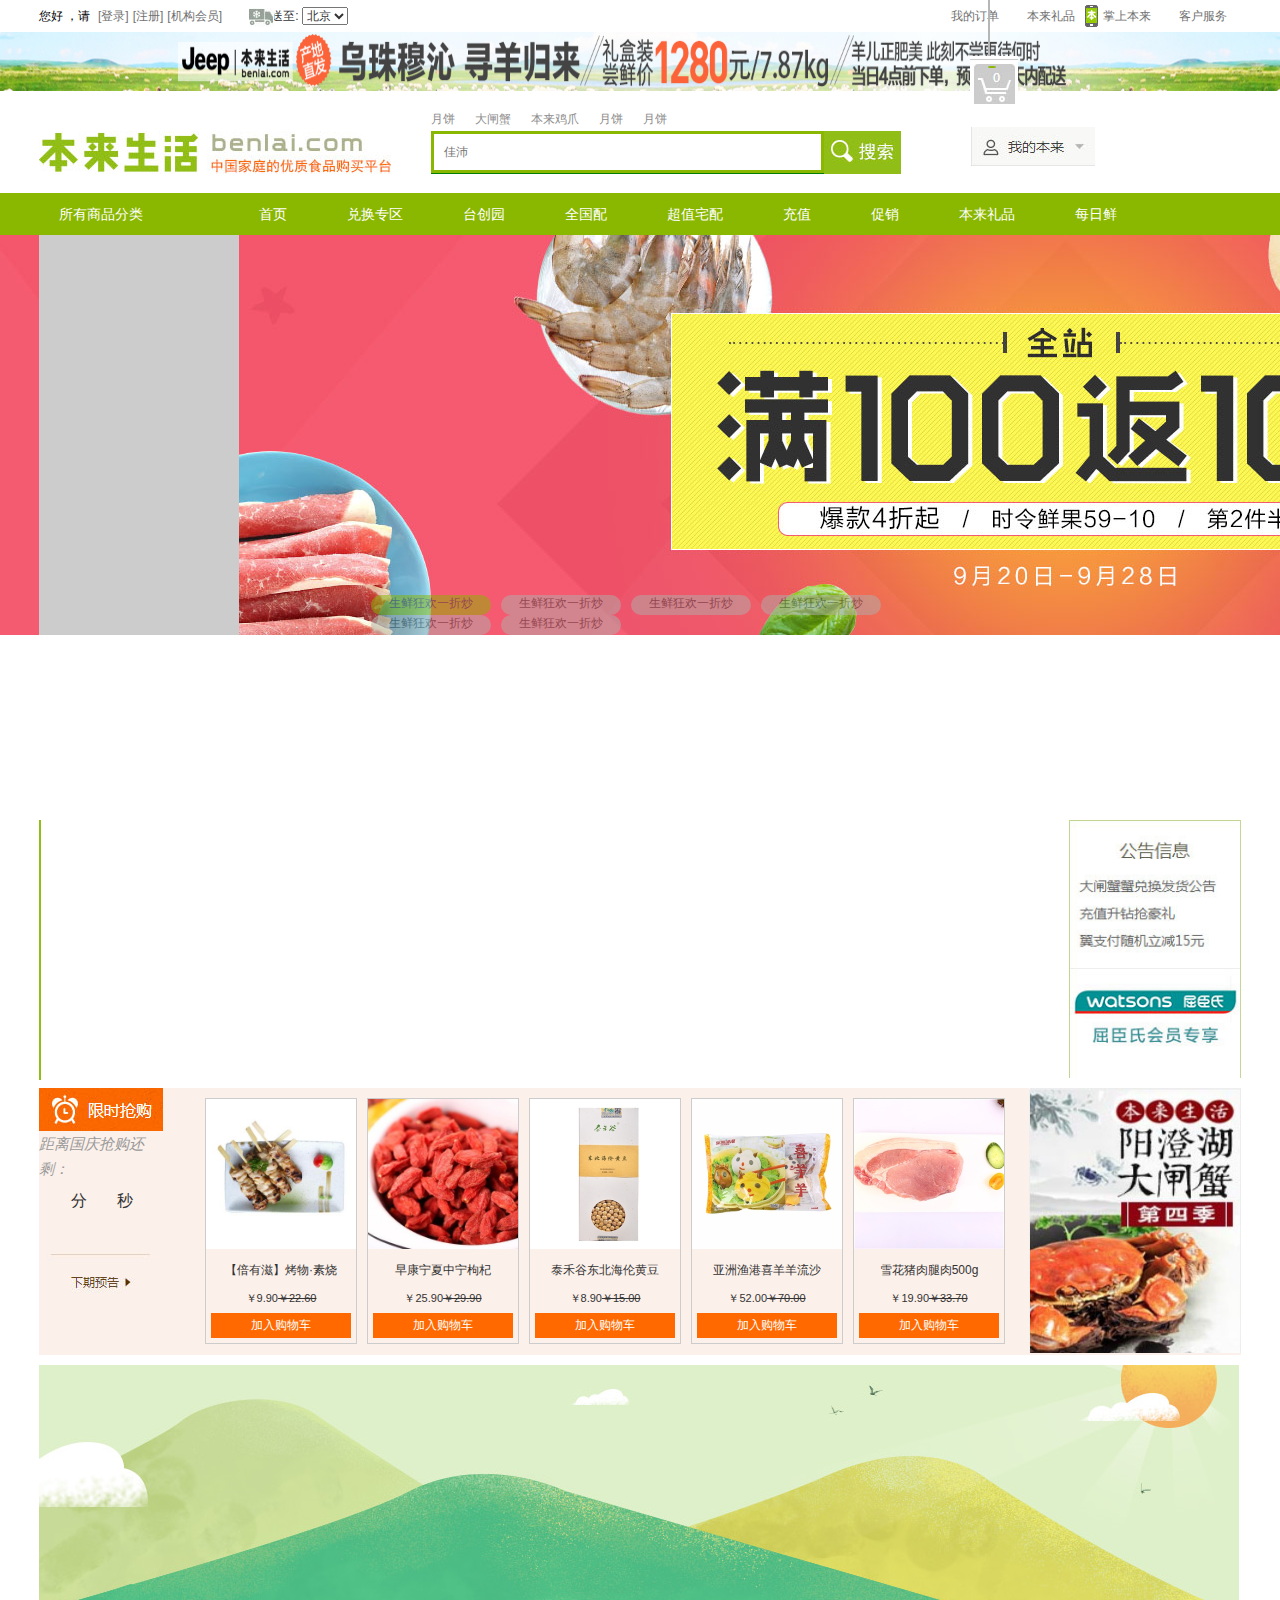
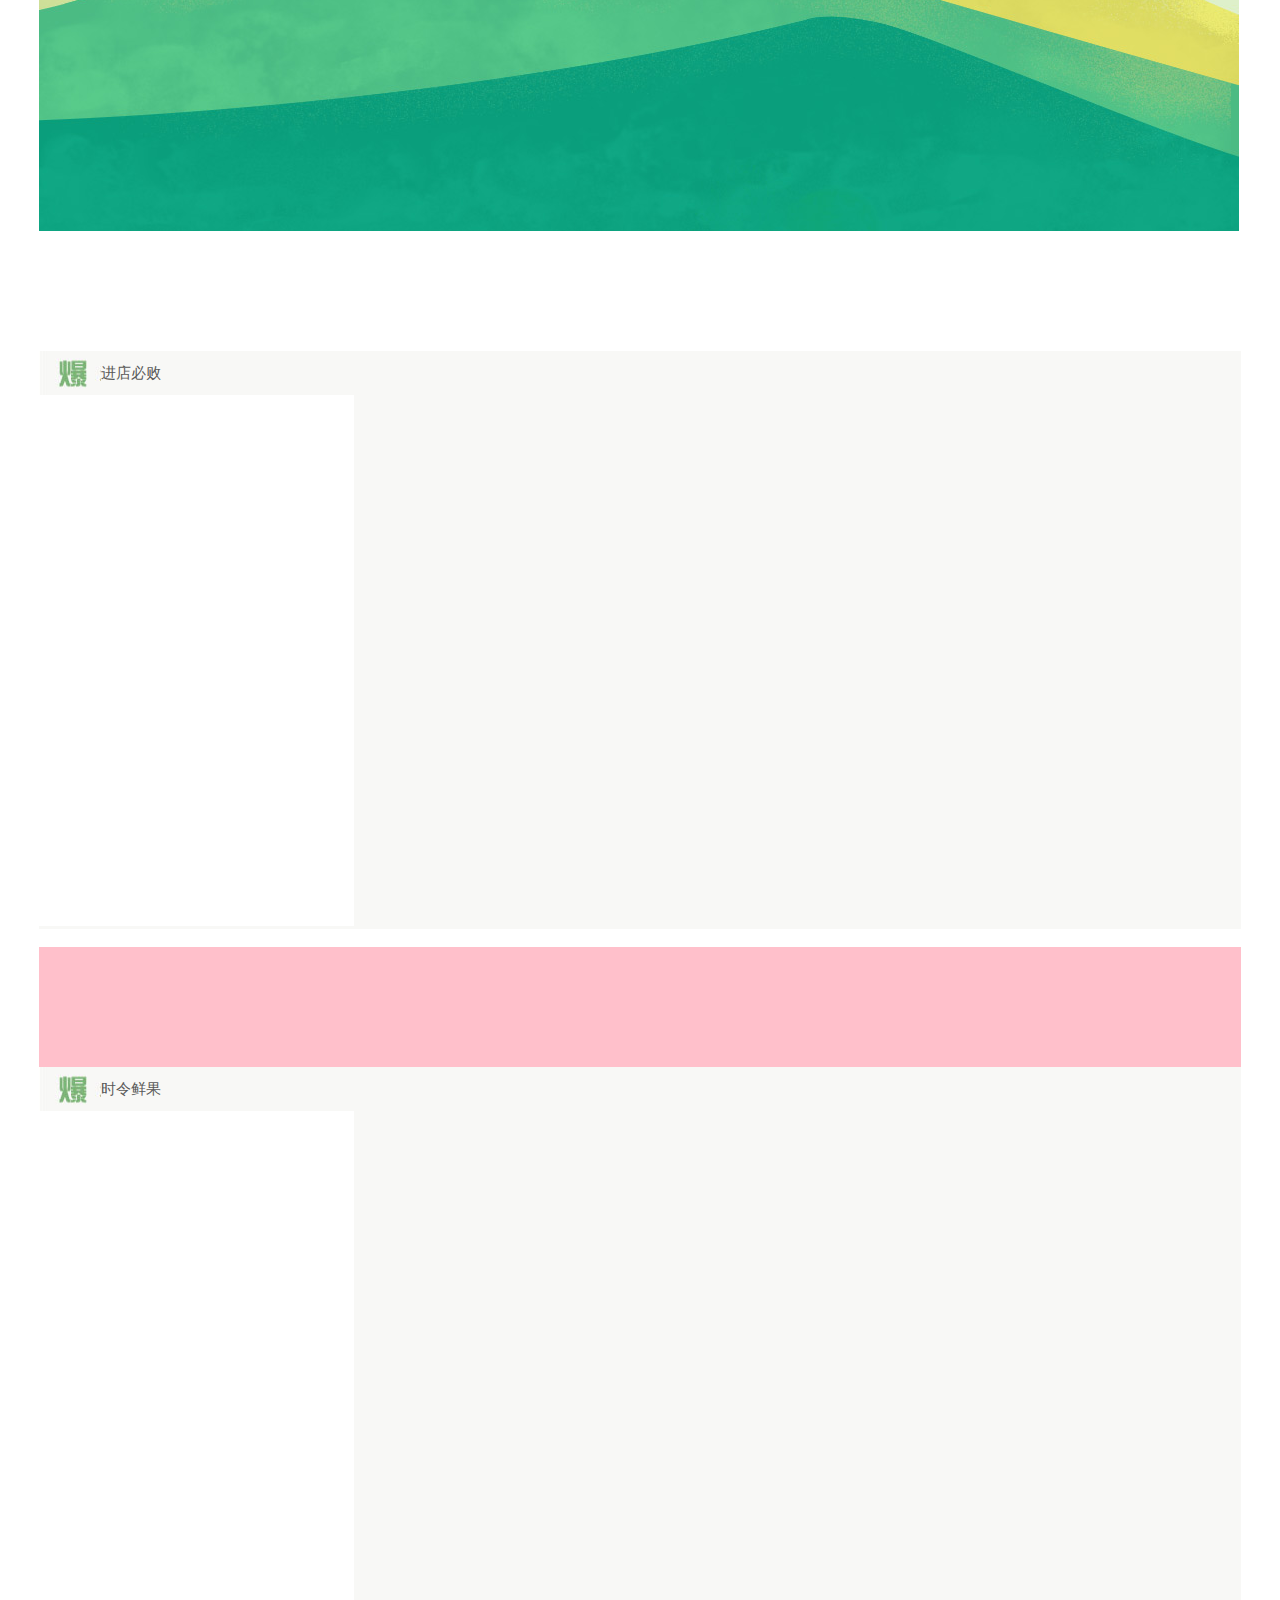
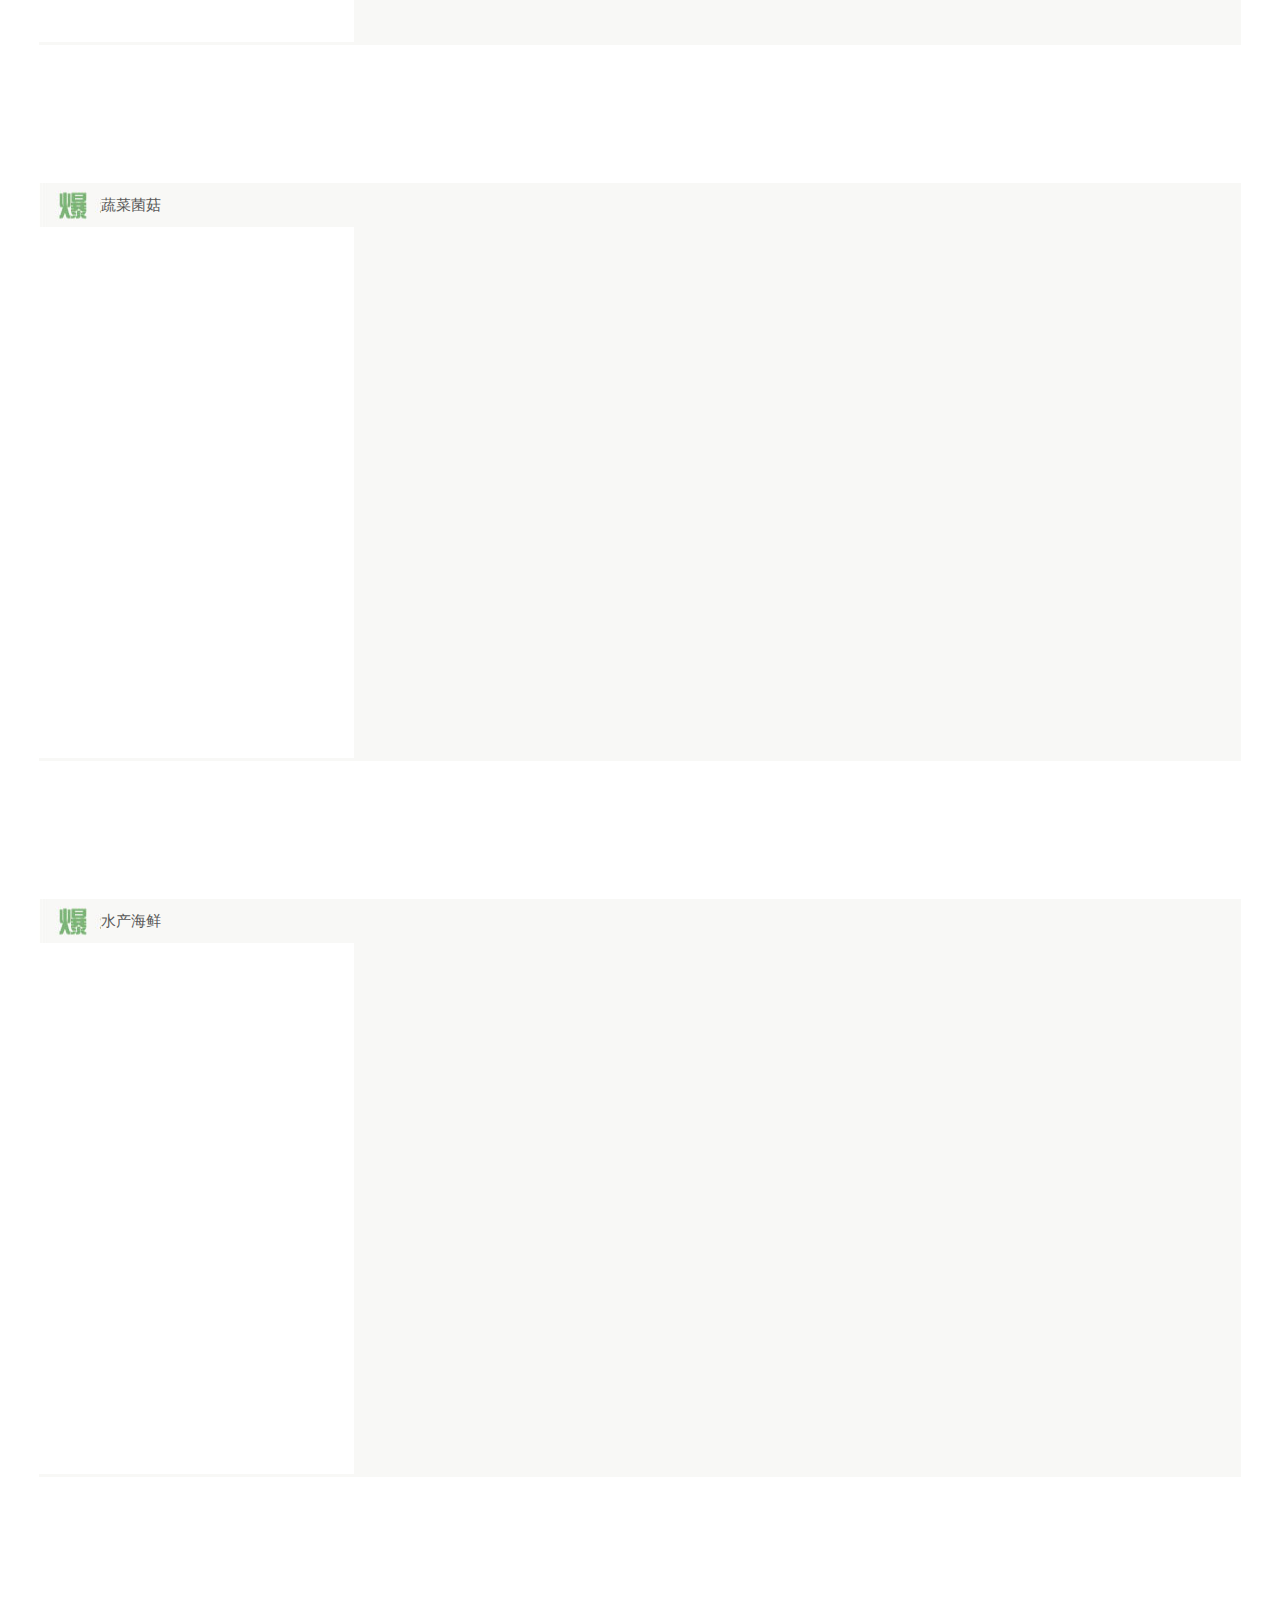
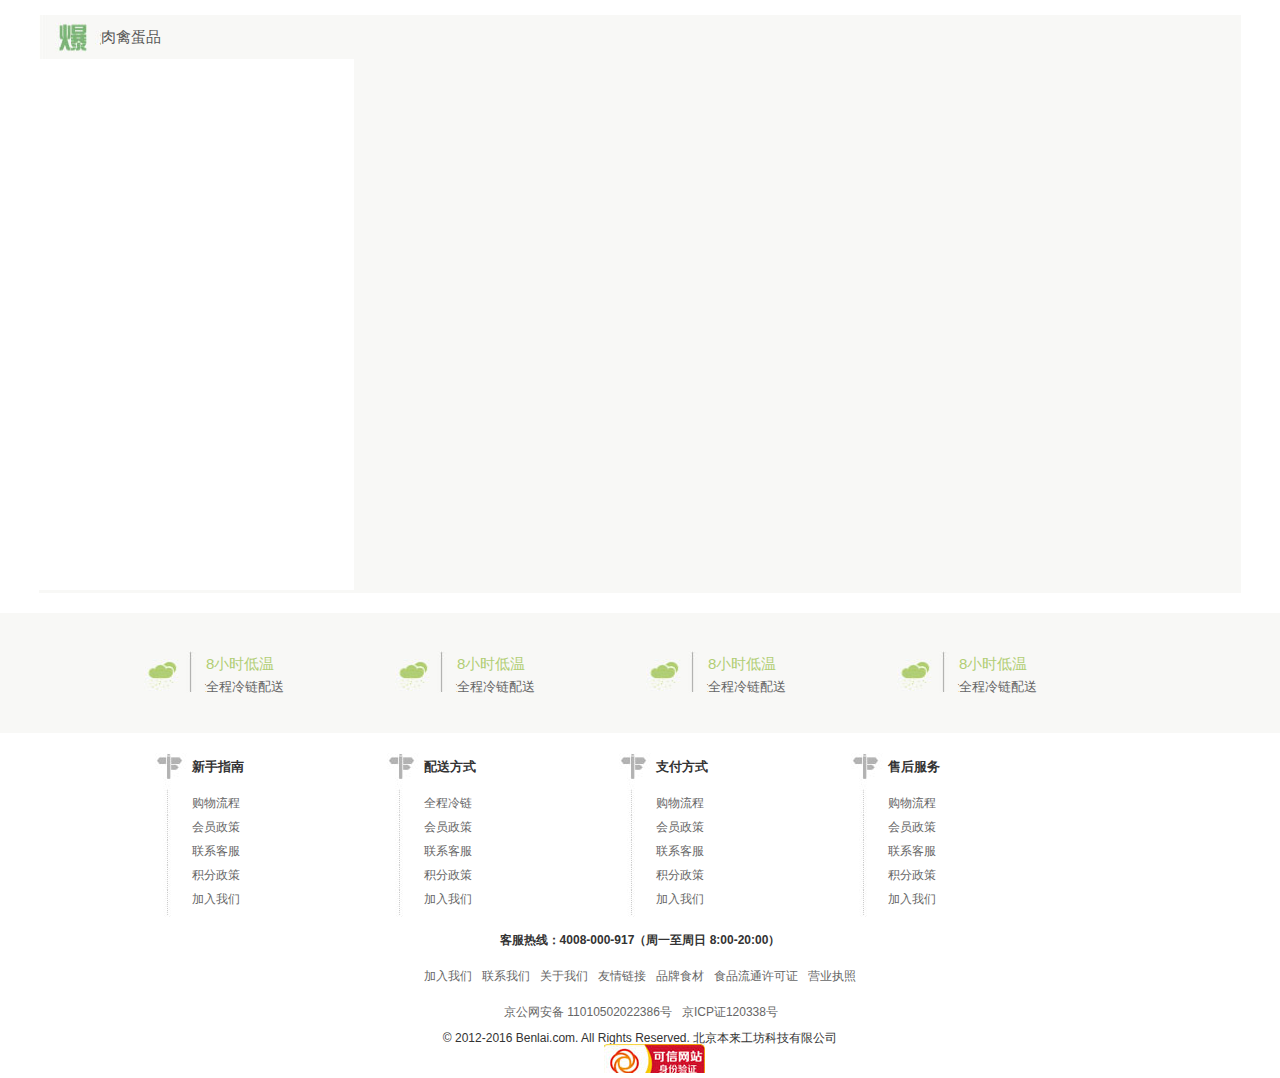
<file: xiangmu/index.html>
<!doctype html>
<html lang="en">
<head>
	<meta charset="UTF-8">
	<title>Document</title>
	<link rel="stylesheet" href="css/common.css">
	<link rel="stylesheet" href="css/style.css">	
	<script type = "text/javascript" src="js/style.js"></script> 
	
	<script type = "text/javascript" src = "js/ajax.js"></script>
	<script type = "text/javascript" src = "js/jquery-1.11.3.js"></script> 
	
	<script type="text/javascript" src = "jquery.cookie.js"></script>
	<script type = "text/javascript" src="js/daojishi.js"></script> 
	 
	
</head>

<body>
<!-- =========================top===========================-->
	<div class="top">
		<div class=" top1 wrap">
			<span>您好 ，请</span>
			<div class="top2">		
				<div id="denglu"><a href="#">[登录]</a></div>
				<div id="zuche"><a href="html/zuche.html">[注册]</a></div>
				<div id="jigouhuiyuan"><a href="#">[机构会员]</a></div>
			</div>
			<div class="top3">
				<em><img src="image/chebiao.jpg" alt=""></em>
				<form action="">
					送至:
					<select name="" >
						<option >北京</option>
						<option >上海</option>
						<option >广东</option>
						<option >深圳</option>
					</select>
				</form>
			</div>
			
			<div class="top4">
				<ul id="ul1">
					<li><a href="#">我的订单</a></li>
					<li><a href="#">本来礼品</a></li>
					<li id="zsbl"><a href="#">掌上本来</a>
						<div class="erweima">
						<img src="image/erweima.jpg" alt="">
						</div> 									
					</li>
					<li id="khfw"><a href="#">客户服务</a>
						 <div class="kehufuwu">
							<a href="#"> 在线客服</a>
							<a href="#"> 联系客服</a>
							<a href="#"> 销售热线</a>
							<a href="#"> 帮助中心</a>
						</div> 
					</li>
				</ul>
				<i><img src="image/img/1.jpg" width="13px" height="22px" id="showpic1" /></i>
			</div>
		</div>

	</div>
<!-- =========================top 下的图片变换===========================-->
	<div class="top_img">
		<img src="image/1.jpg" width="100%" height="59px" id="showpic" />
	</div>
<!-- =========================header 搜索框===========================-->
	<div class="header">
		<div class="header1 wrap">
			<img class="img" src="image/logo.jpg" alt="">
			<div class="search">
				<span><a href="#">月饼</a><a href="#">大闸蟹</a><a href="#">本来鸡爪</a><a href="#">月饼</a><a href="#">月饼</a> </span>
				<form action="">
					<input type="text" placeholder="佳沛" class="input1" >
					<a href="#"><input type="button" value="搜索" class="btn"></a>
				</form>
			</div>
			<div class="header2" id="header2">
				<input type="button" value="我的本来" id="button" class="button">
			
			</div>
		</div>
	</div>
<!-- =========================menu菜单===========================-->
	<div class="menu">
		<div class="menu1 wrap">
			<ul class="ul1">
				<a href="html/cuxiao.html"><li style="width: 170px; margin-right: 10px">所有商品分类</li></a>
				<a href="html/sales.html"><li>首页</li></a>
				<a href="html/sales.html"><li>兑换专区</li></a>
				<a href="html/sales.html"><li>台创园</li></a>
				<a href="html/sales.html"><li>全国配</li></a>
				<a href="html/sales.html"><li>超值宅配</li></a>
				<a href="html/sales.html"><li>充值</li></a>
				<a href="html/sales.html"><li>促销</li></a>
				<a href="html/sales.html"><li>本来礼品</li></a>
				<a href="html/sales.html"><li>每日鲜</li></a>
			</ul>
		
			<div id="ul2">
				
			</div>
			
		</div>

	</div>
<!-- =========================banner===========================-->
	<div class="banner" id="banner">
		<ul class="img-list">
			<li><img src="image/banner/1.jpg"></li>
			<li><img src="image/banner/2.jpg"></li>
			<li><img src="image/banner/3.jpg"></li>
			<li><img src="image/banner/4.jpg"></li>
			<li><img src="image/banner/5.jpg"></li>
			<li><img src="image/banner/6.jpg"></li>
		</ul>
		
		<ul class="banner-nav-list">
			<li class="active">生鲜狂欢一折炒</li>
			<li>生鲜狂欢一折炒</li>
			<li>生鲜狂欢一折炒</li>
			<li>生鲜狂欢一折炒</li>
			<li>生鲜狂欢一折炒</li>
			<li>生鲜狂欢一折炒</li>
		</ul>
	</div>
<!-- =========================banner下===========================-->
	<div class="banner-down">
		<div class="banner-down-1 wrap" id="banner-down-1">
			
		</div>
	</div>
<!-- =========================Notice(公告)===========================-->
	<div class="Notice">
		<div class="Notice-1 wrap">
			<div class="new-hot" id="new-hot">
				
			</div>
			<div>
				<img class = "img" src="image/qcs.jpg" >
			</div>
		</div>
	</div>
<!-- =========================Limit (限时抢购)===========================-->
	<div class="xsqg">
		<div class="xsqg-1 wrap">
			<div class="daojishi" id="daojishi">
				<img src="image/daojishi.jpg" alt="">
				<span>距离国庆抢购还剩：</span><br/>
					<div class="timerbg">
						  <div id="dao">
						    <strong id="RemainM"></strong>分
						    <strong id="RemainS"></strong>秒
						  </div>
					</div>
					<div>
						<img src="image/xq.jpg" alt="">
					</div>
			</div>

			<div class="goods_box" id="goods_box">
				<ul>
					
				</ul>
			</div>
			<div class="limit-right" >
				<img src="image/xie.jpg" alt="">
			</div>
		</div>
	</div>
<!-- =========================买手力荐（ Recommend）===========================-->
<div class="mslj">
	<div class="mslj-1 wrap">
	     <div class="Recommend" id="Recommend">
	     	
	     </div>
	</div>
</div>
<!-- =========================舟山海鲜===========================-->
<div class="zshx">
	<div class="zshx-1 wrap">
		<div class="zsfish" id="zsfish">
		
		</div>
	</div>
</div>
<!-- =========================进店必败===========================-->
<div class="jdbb">
	<div class="jdbb-1 wrap">
		<div class="Blast" id="Blast">
			<div class="bao">
				<img src="image/bao.jpg" alt="">
				<p>进店必败</p>
			</div>
			<div class="meirixian" id ="meirixian">			
			</div>
			   <div class="baokuantuijian" id="baokuantuijian">
			   	
			   </div>
		</div>
	</div>
</div>

<!-- =========================红苹果===========================-->
<div class="hpg">
	<div class="hpg-1 wrap">
		<div class="cshpg" id="cshpg">
		
		</div>
	</div>
</div>
<!-- =========================时令鲜果===========================-->
<div class="slxg">
	<div class="slxg-1 wrap">
		<div class="fruit" id="fruit">
			<div class="bao">
				<img src="image/bao.jpg" alt="">
				<p>时令鲜果</p>
			</div>
			<div class="shilingxianguo" id ="shilingxianguo">			
			</div>
			   <div class="slxg-right" id="slxg-right">
			   	
			   </div>
		</div>
	</div>
</div>
<!-- =========================本来精选时蔬===========================-->
<div class="jxss">
	<div class="jxss-1 wrap">
		<div class="bljxss" id="bljxss">
		
		</div>
	</div>
</div>
<!-- =========================蔬菜菌菇===========================-->
<div class="scjg">
	<div class="scjg-1 wrap">
		<div class="greens" id="greens">
			<div class="bao">
				<img src="image/bao.jpg" alt="">
				<p>蔬菜菌菇</p>
			</div>
			<div class="shucaijungu" id ="shucaijungu">			
			</div>
			   <div class="scjg-right" id="scjg-right">
			   	
			   </div>
		</div>
	</div>
</div>
<!-- =========================美味三文鱼===========================-->
<div class="meiwei">
	<div class="meiwei-1 wrap">
		<div class="sanwenyu" id="sanwenyu">
		
		</div>
	</div>
</div>
<!-- =========================水产海鲜===========================-->
<div class="schx">
	<div class="schx-1 wrap">
		<div class="fish" id="fish">
			<div class="bao">
				<img src="image/bao.jpg" alt="">
				<p>水产海鲜</p>
			</div>
			<div class="shuichanhanxian" id ="shuichanhanxian">			
			</div>
			   <div class="schx-right" id="schx-right">
			   	
			   </div>
		</div>
	</div>
</div>
<!-- =========================美味鸽子肉===========================-->
<div class="yafei">
	<div class="yafei-1 wrap">
		<div class="gerou" id="gerou">
		
		</div>
	</div>
</div>
<!-- =========================鲜牛肉===========================-->
<div class="rouqin">
	<div class="rouqin-1 wrap">
		<div class="root" id="root">
			<div class="bao">
				<img src="image/bao.jpg" alt="">
				<p>肉禽蛋品</p>
			</div>
			<div class="rouqindanpin" id ="rouqindanpin">			
			</div>
			   <div class="rouqin-right" id="rouqin-right">
			   	
			   </div>
		</div>
	</div>
</div>
<!-- =========================last===========================-->
<div class="last">
	<div  class="last1 wrap">
		
			<div class="right-1">
				<img src="image/right-1.jpg" alt="">
				<h3 class="p1">8小时低温</h3><br/><br/>
				<span><a href="#">全程冷链配送</a></span>
			</div>
			<div class="right-2">
				<img src="image/right-1.jpg" alt="">
				<h3 class="p1">8小时低温</h3><br/><br/>
				<span><a href="#">全程冷链配送</a></span>
			</div>
			<div class="right-3">
				<img src="image/right-1.jpg" alt="">
				<h3 class="p1">8小时低温</h3><br/><br/>
				<span><a href="#">全程冷链配送</a></span>
			</div>
			<div class="right-4">
				<img src="image/right-1.jpg" alt="">
				<h3 class="p1">8小时低温</h3><br/><br/>
				<span><a href="#">全程冷链配送</a></span>
			</div>
		</div>
	
</div>
<!-- =========================footer===========================-->
<div class="footer">
	<div class="footer-1 wrap">
		<div class="top">
			<div class="top-1">
			<img src="image/footer-1.jpg" alt="">
				<dl>
					<dt>新手指南</dt>
					<dd ><a class="dd-1"href="#">购物流程</a></dd>
					<dd><a href="#">会员政策</a></dd>
					<dd><a href="#">联系客服</a></dd>
					<dd><a href="#">积分政策</a></dd>
					<dd><a href="#">加入我们</a></dd>
				</dl>
			</div>
			<div class="top-2">
			<img src="image/footer-1.jpg" alt="">
				<dl>
					<dt>配送方式</dt>
					<dd ><a class="dd-1"href="#">全程冷链</a></dd>
					<dd><a href="#">会员政策</a></dd>
					<dd><a href="#">联系客服</a></dd>
					<dd><a href="#">积分政策</a></dd>
					<dd><a href="#">加入我们</a></dd>
				</dl>
			</div>
			<div class="top-3">
			<img src="image/footer-1.jpg" alt="">
				<dl>
					<dt>支付方式</dt>
					<dd ><a class="dd-1"href="#">购物流程</a></dd>
					<dd><a href="#">会员政策</a></dd>
					<dd><a href="#">联系客服</a></dd>
					<dd><a href="#">积分政策</a></dd>
					<dd><a href="#">加入我们</a></dd>
				</dl>
			</div>
			<div class="top-4">
			<img src="image/footer-1.jpg" alt="">
				<dl>
					<dt>售后服务</dt>
					<dd ><a class="dd-1"href="#">购物流程</a></dd>
					<dd><a href="#">会员政策</a></dd>
					<dd><a href="#">联系客服</a></dd>
					<dd><a href="#">积分政策</a></dd>
					<dd><a href="#">加入我们</a></dd>
				</dl>
			</div>
		</div>
		<div class="foot">
			<h3>客服热线：4008-000-917（周一至周日 8:00-20:00）</h3>
			<p><a href="#">加入我们</a><a href="#">联系我们</a><a href="#">关于我们</a> <a href="#">友情链接</a><a href="#">品牌食材</a><a href="#">食品流通许可证</a><a href="#">营业执照</a></p>
			<h2><a href="#">京公网安备 11010502022386号</a><a href="#">京ICP证120338号</a></h2>
			<h1>© 2012-2016 Benlai.com. All Rights Reserved. 北京本来工坊科技有限公司</h1>
			<em></em>
		</div>
	</div>
	
</div>

<!-- =========================购物车===========================-->
	
	<div class="sc_right">
		<div class="sc_pic">
			<div class="sc_num">
			</div>
		</div>
		<ul>	
		</ul>
	</div>

</body> 
</html>
</file>
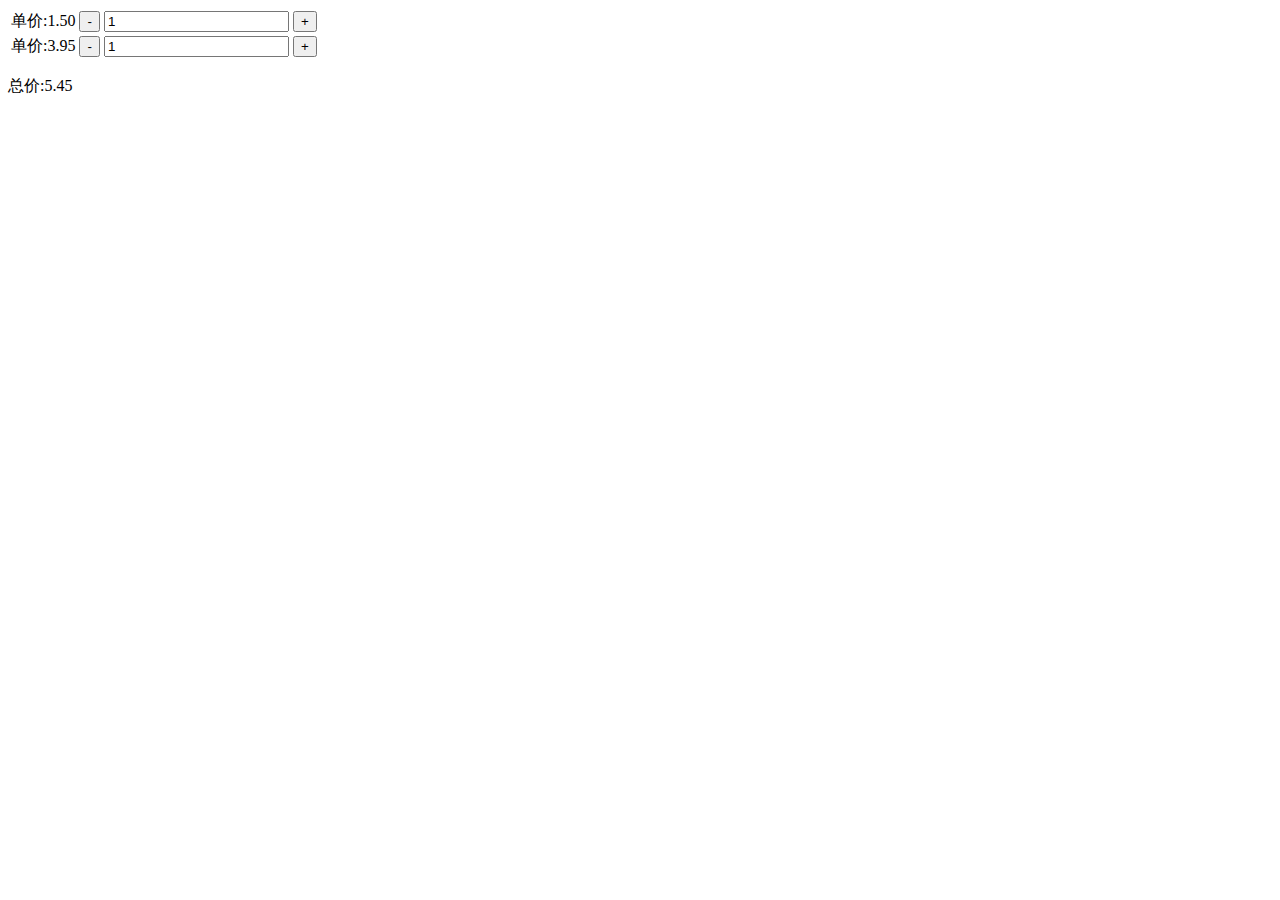
<file: xiangmu/add and subtract.html>
<!DOCTYPE html>
<html>
<head>
<meta charset="utf-8">
<title>商城购物车加减</title>
<script type="text/javascript" src="js/jquery-1.11.3.js"></script>
<script type="text/javascript">
$(function(){
  $(".add").click(function(){
    var t=$(this).parent().find('input[class*=text_box]');
    t.val(parseInt(t.val())+1)
    setTotal();
  })
  $(".min").click(function(){
    var t=$(this).parent().find('input[class*=text_box]');
    t.val(parseInt(t.val())-1)
    if(parseInt(t.val())<0){
      t.val(0);
    }
    setTotal();
  })
  function setTotal(){
    var s=0;
    $("#tab td").each(function(){
      s+=parseInt($(this).find('input[class*=text_box]').val())
   *parseFloat($(this).find('span[class*=price]').text());
    });
    $("#total").html(s.toFixed(2));
    //四舍五入（里面为需要小数点后面几位数）toFixed();
  }
  setTotal();
})
</script>
</head>
<body>
<table id="tab">
  <tr>
    <td>
      <span>单价:</span><span class="price">1.50</span>
      <input class="min" name="" type="button" value="-" />
      <input class="text_box" name="" type="text" value="1" />
      <input class="add" name="" type="button" value="+" /></td>
  </tr>
  <tr>
    <td>
      <span>单价:</span><span class="price">3.95</span>
      <input class="min" name="" type="button" value="-" />
      <input class="text_box" name="" type="text" value="1" />
      <input class="add" name="" type="button" value="+" /></td>
  </tr>
</table>
<p>总价:<label id="total"></label></p>
</body>
</html>




<!-- 
input:text[class*=validate] 和input:text[class=validate]    有没有 “*”  有什么区别



前者是 查找文本框中 属性为class中含有validate子符的所有元素 ；
后者是 查找文本框中 属性为class的值为validate 的所有元素 

input:text[class*=validate] 模糊查找元素
 -->
</file>
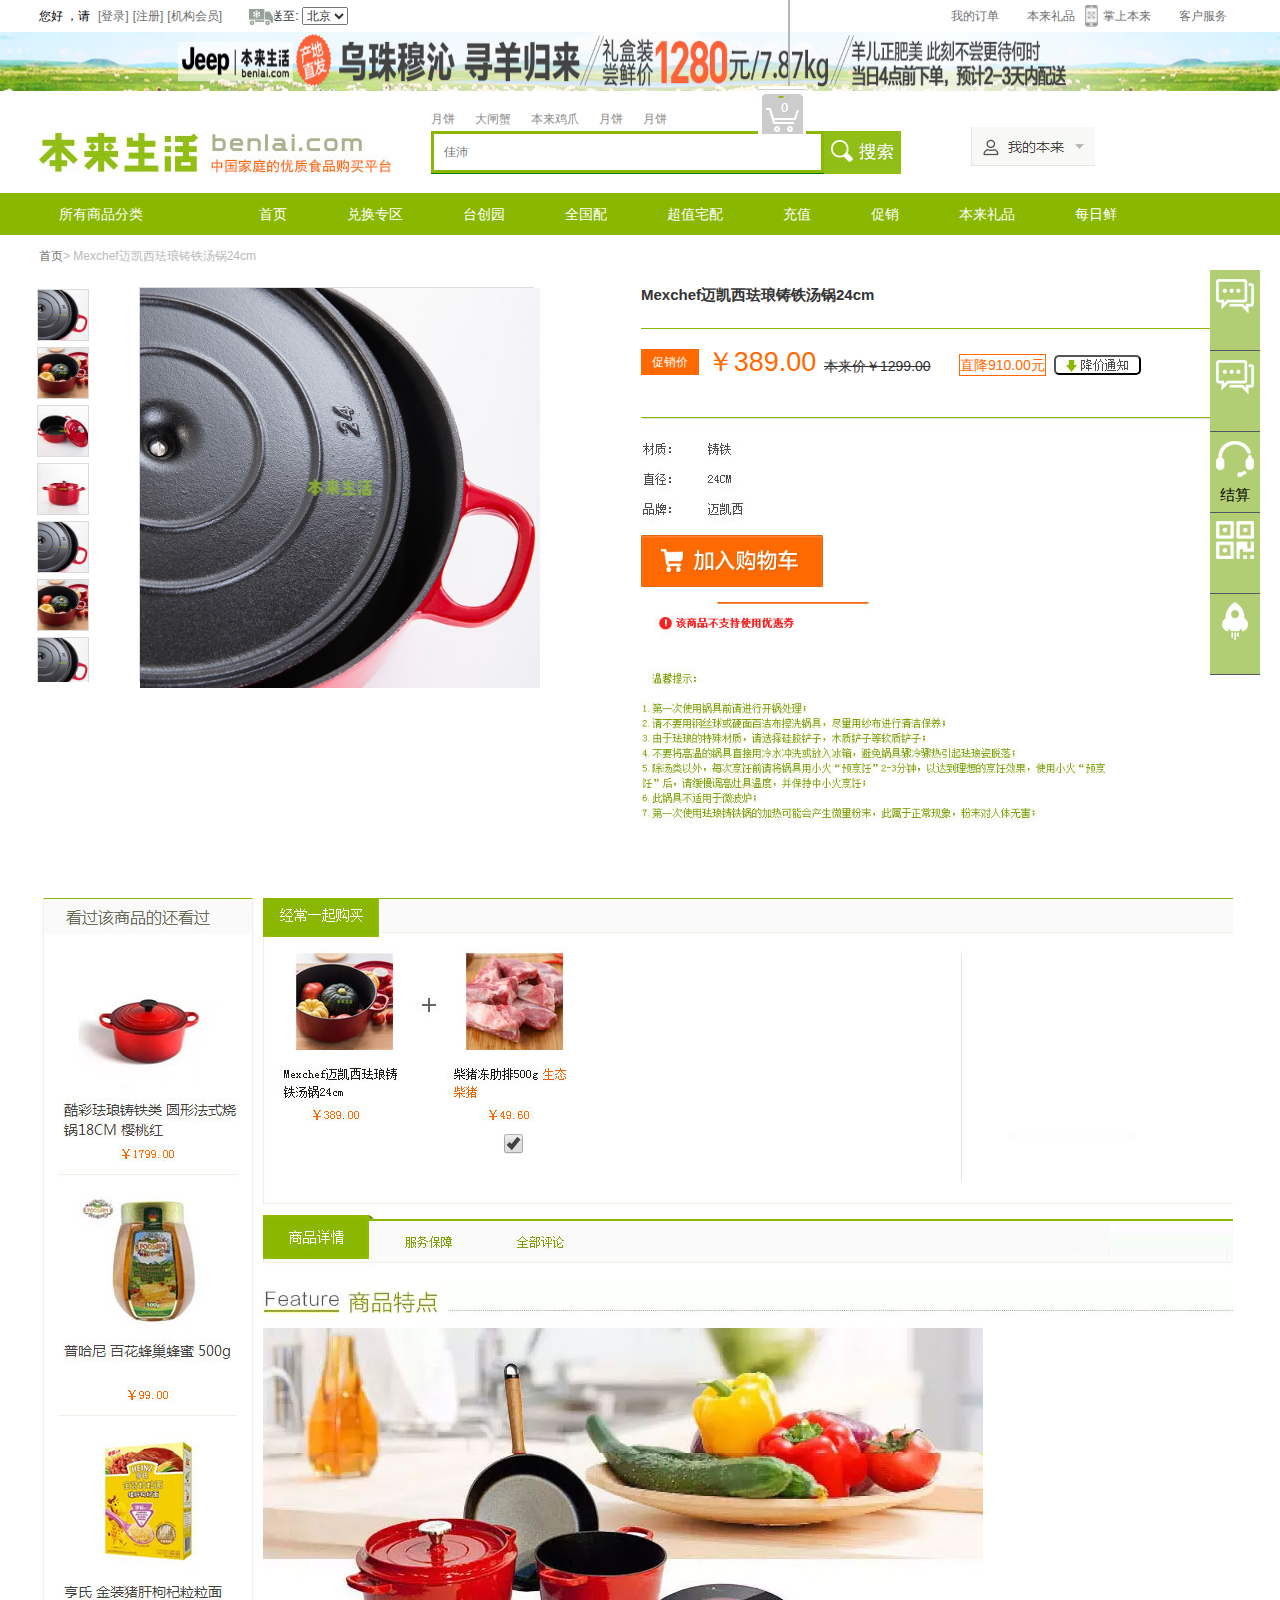
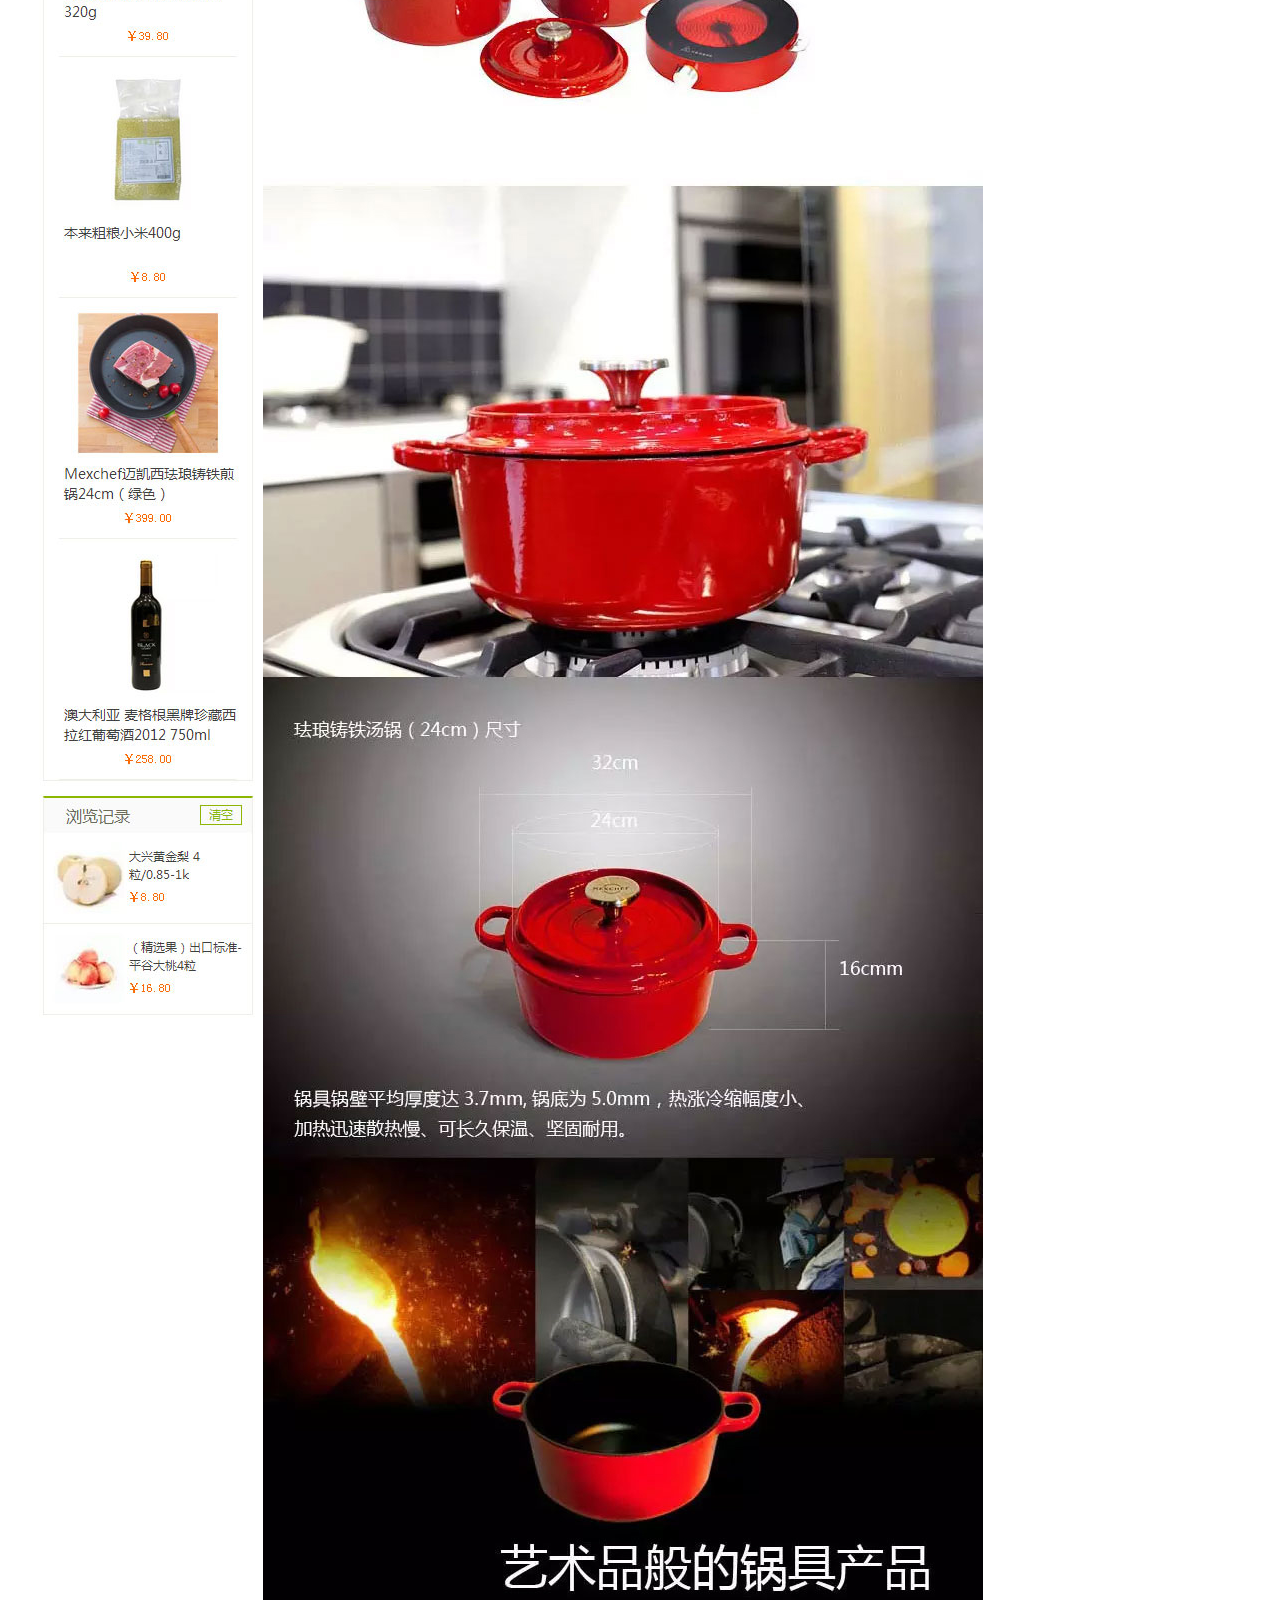
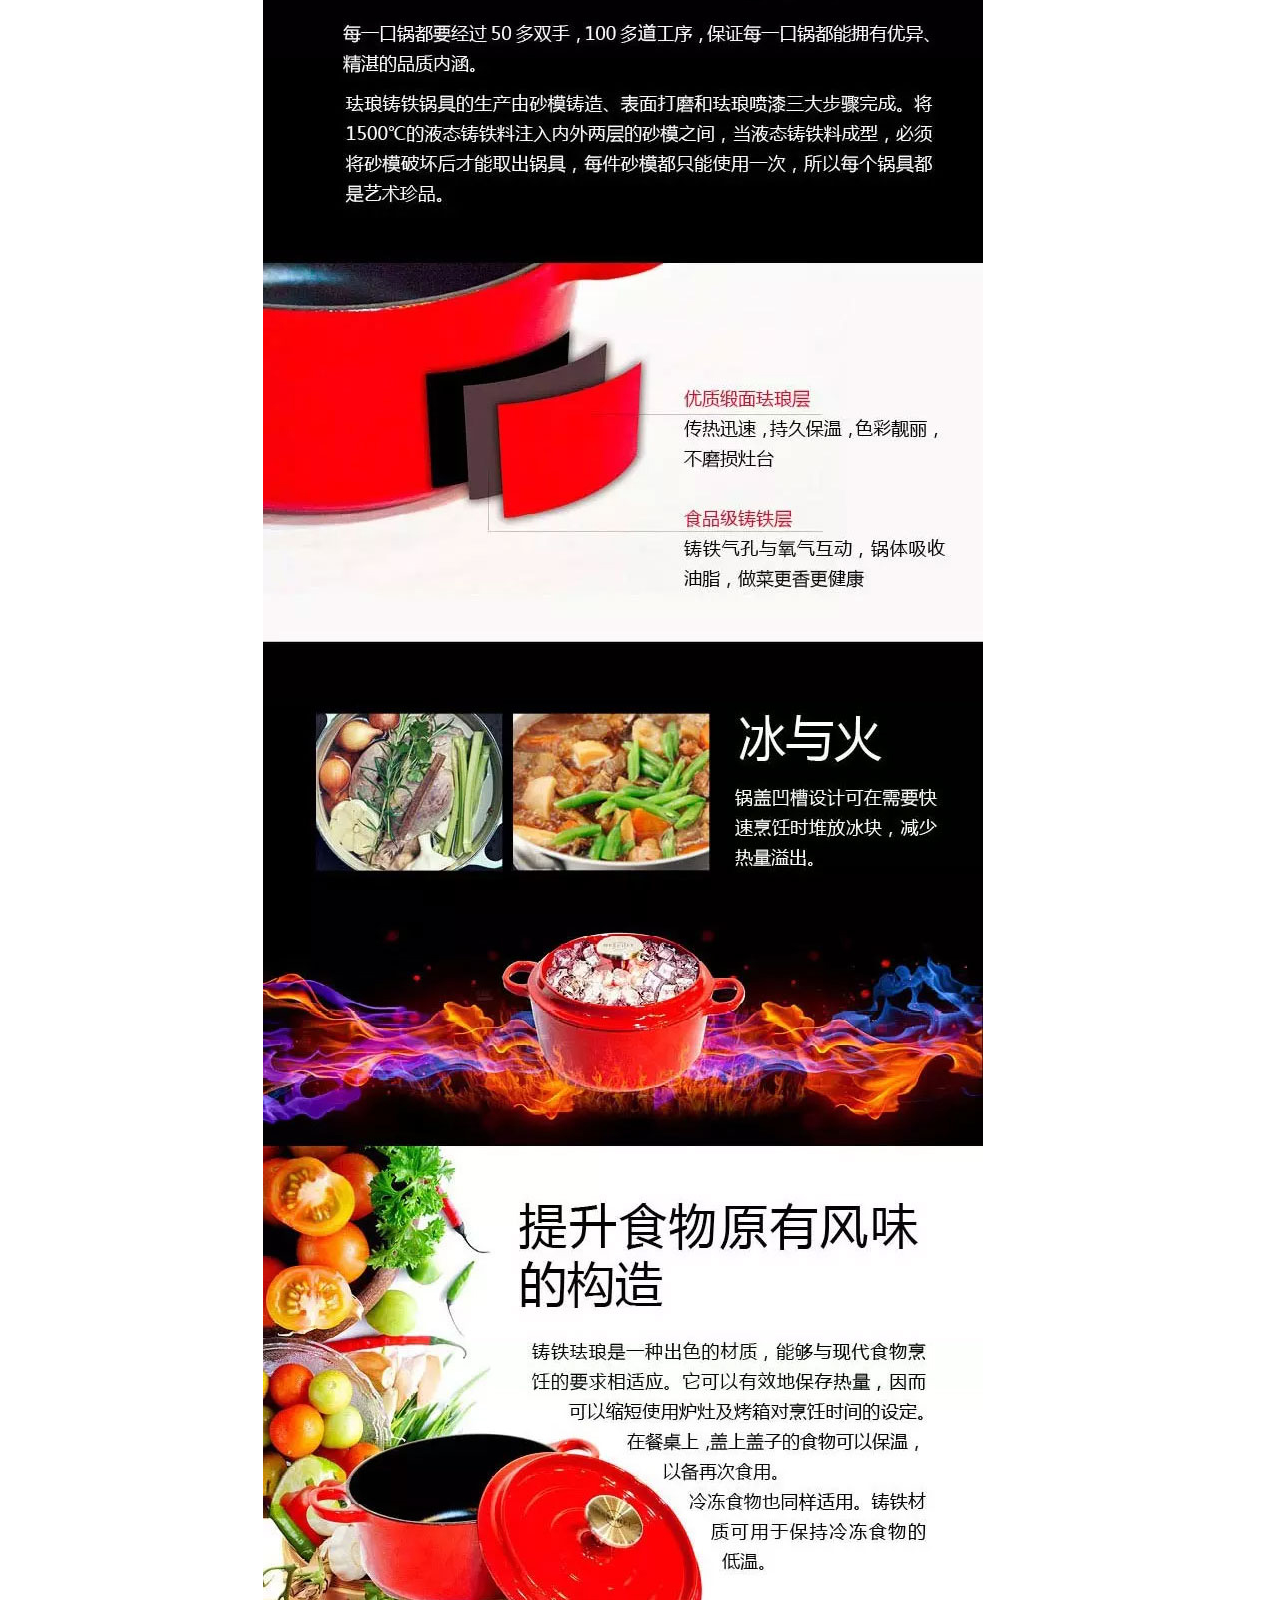
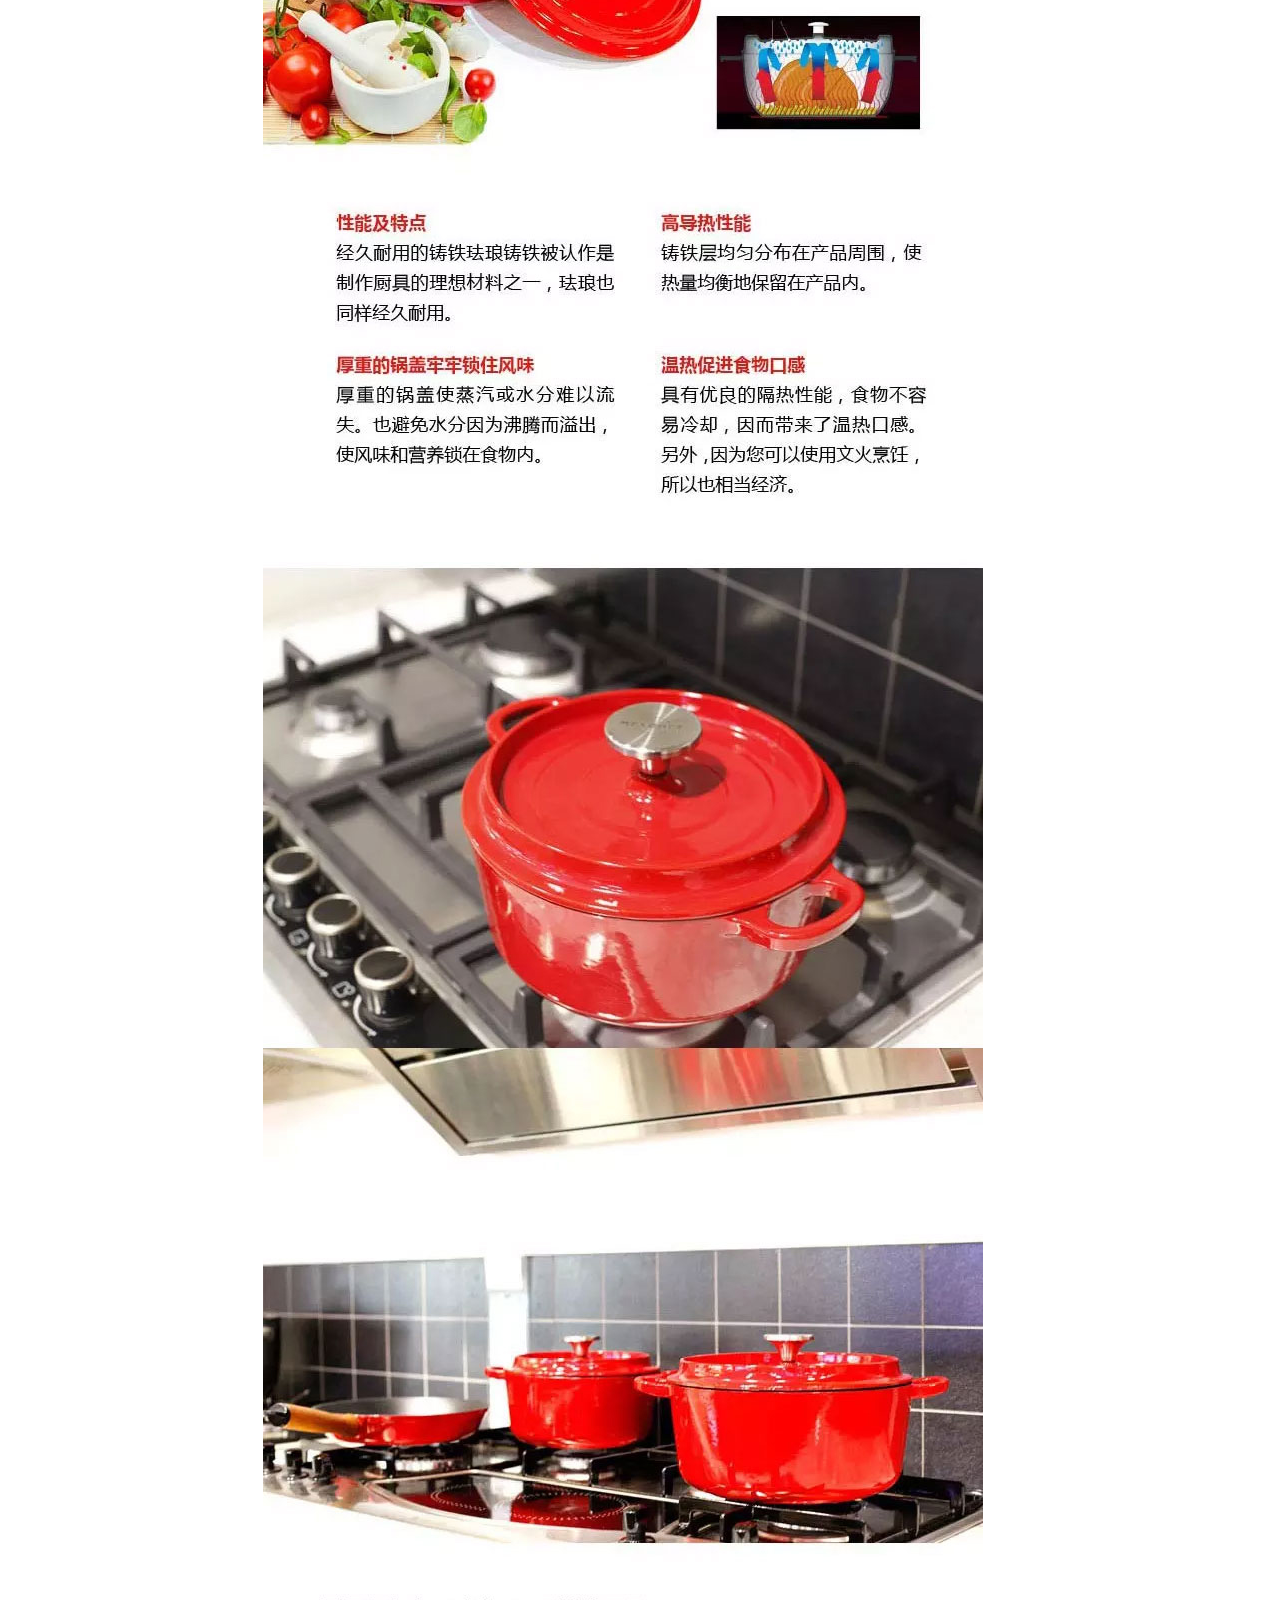
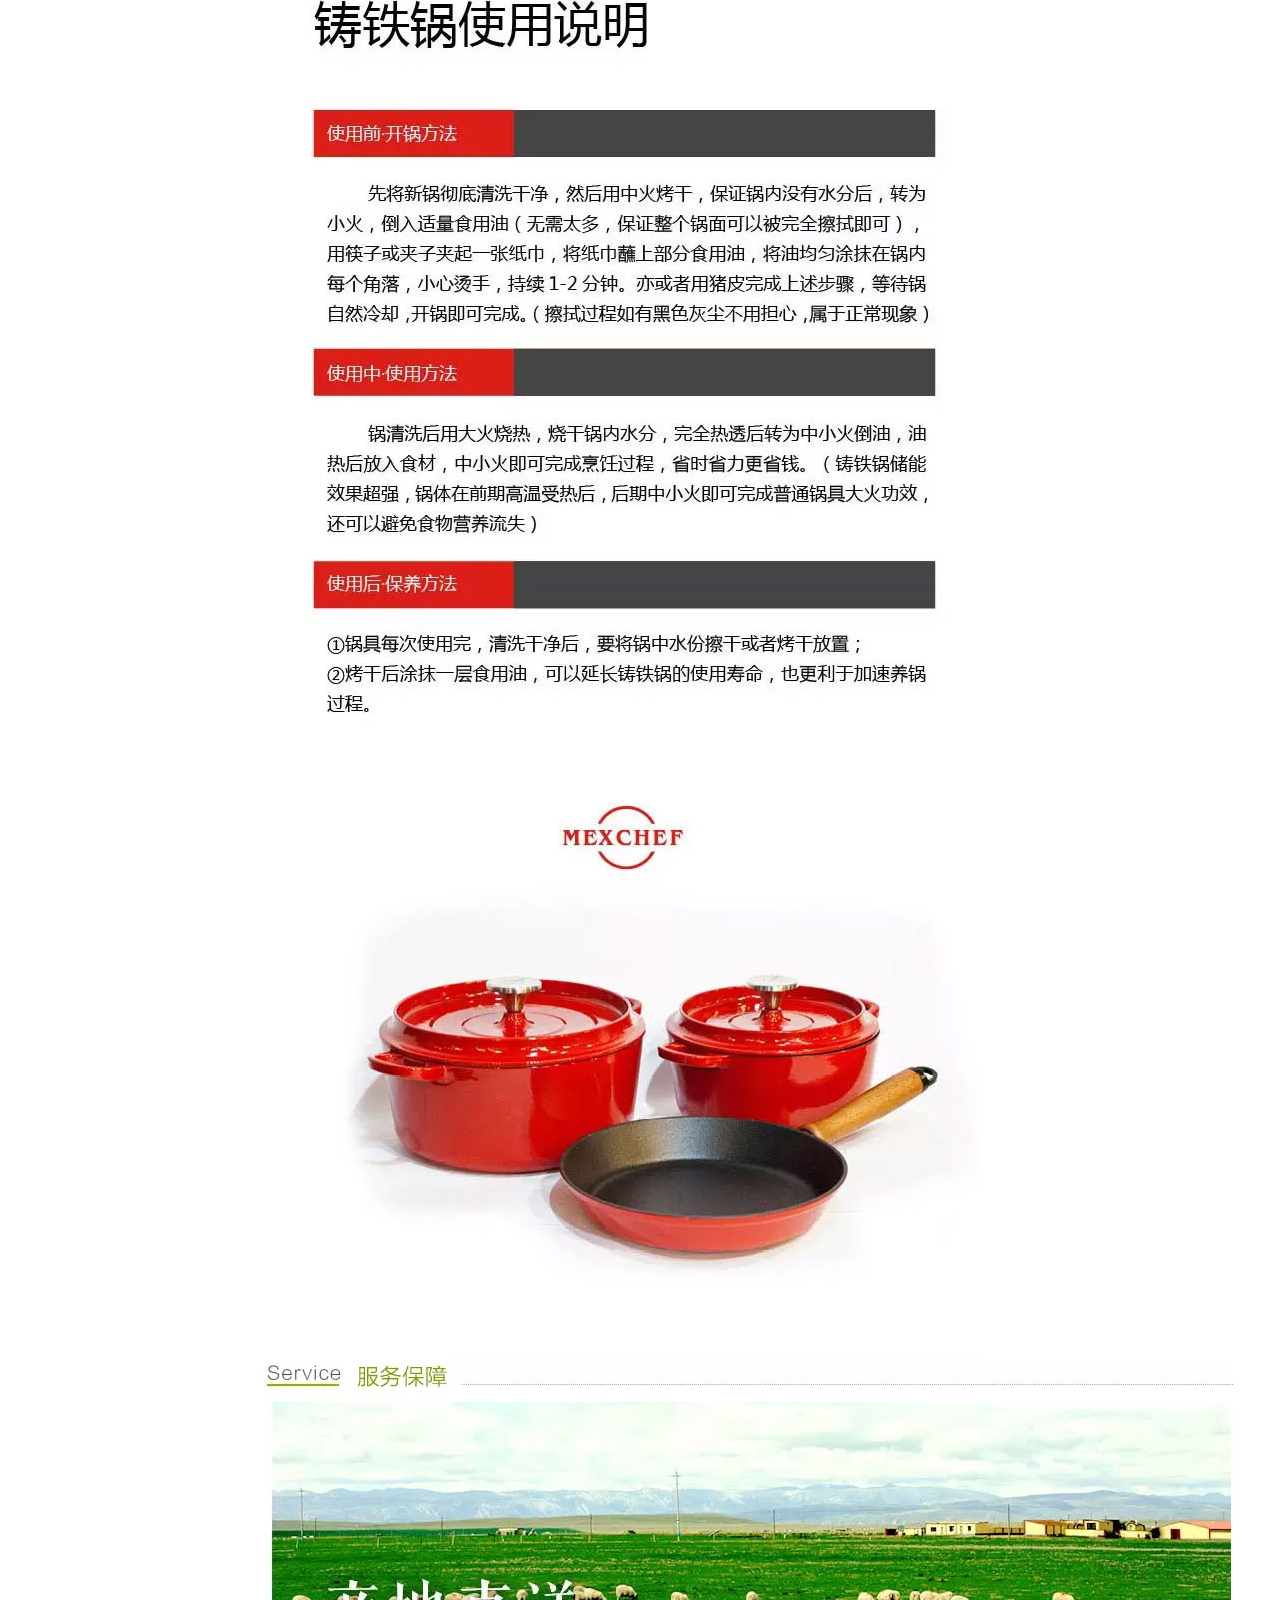
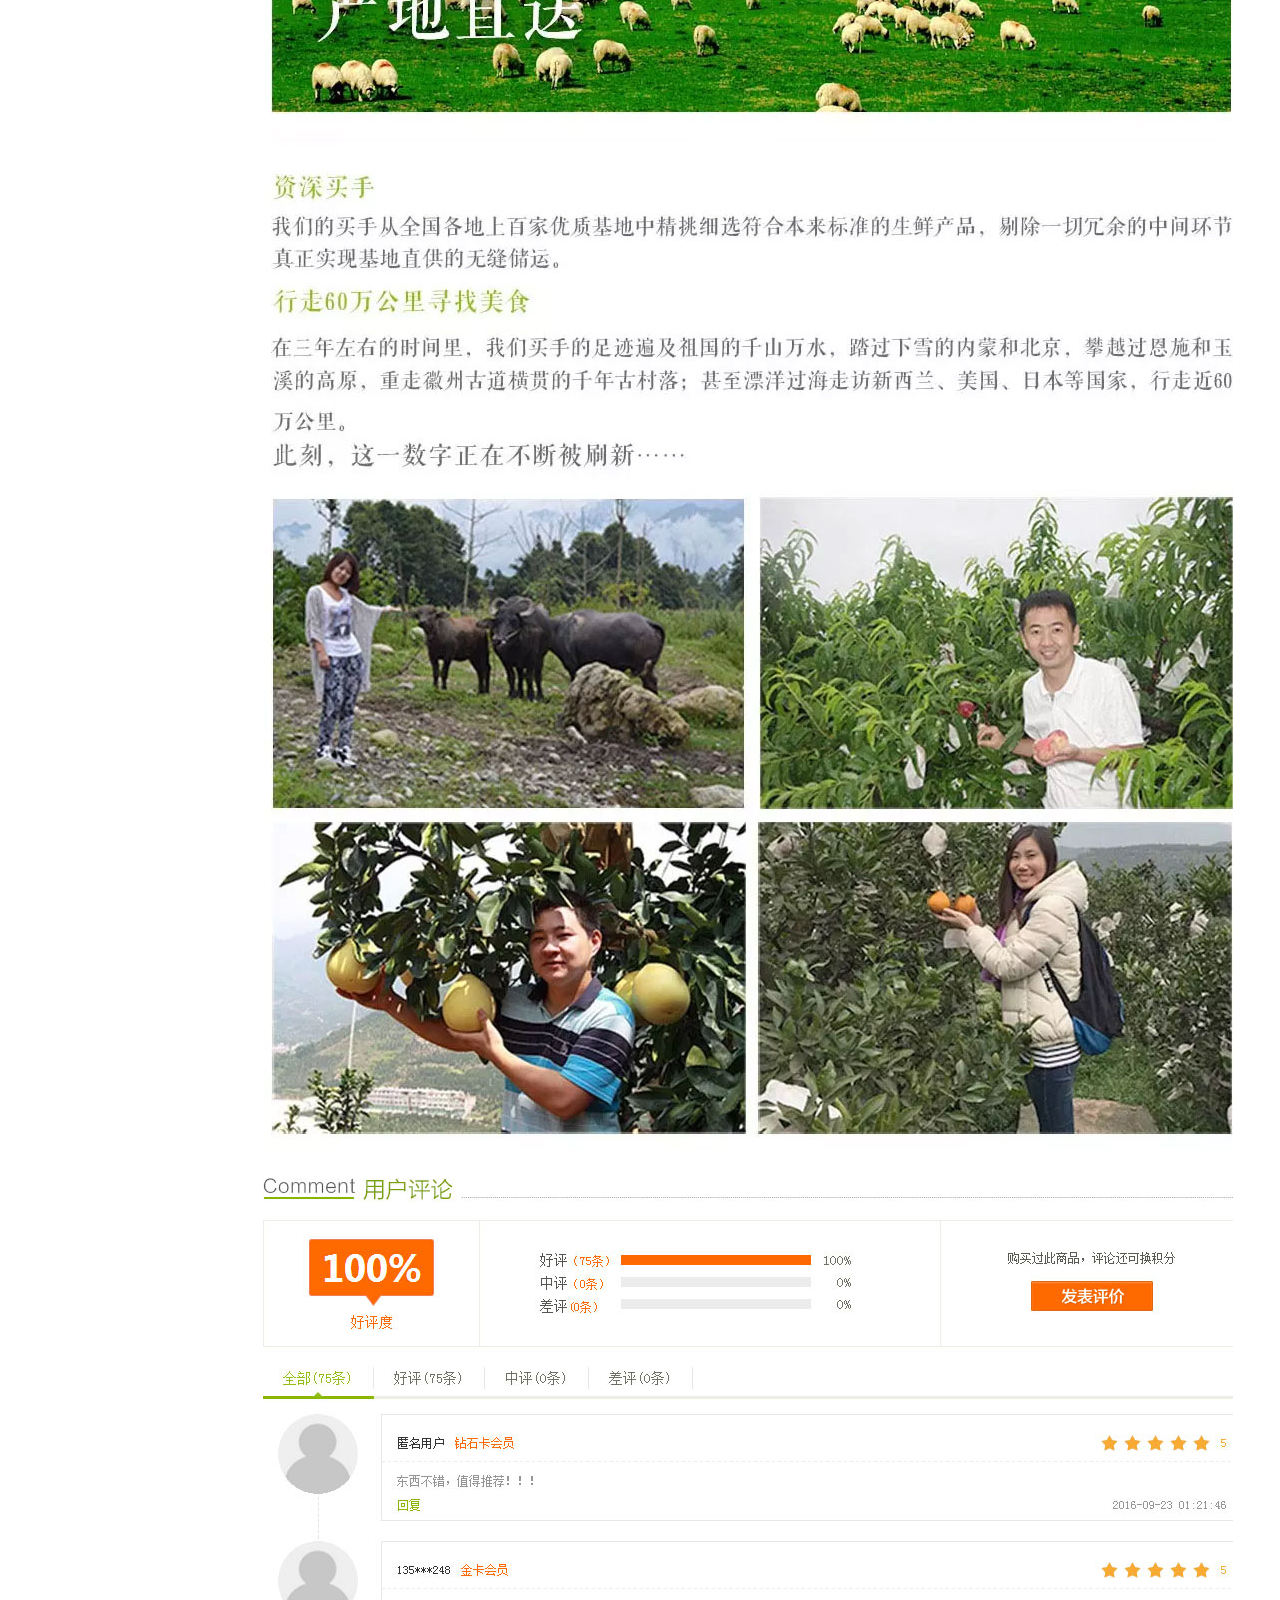
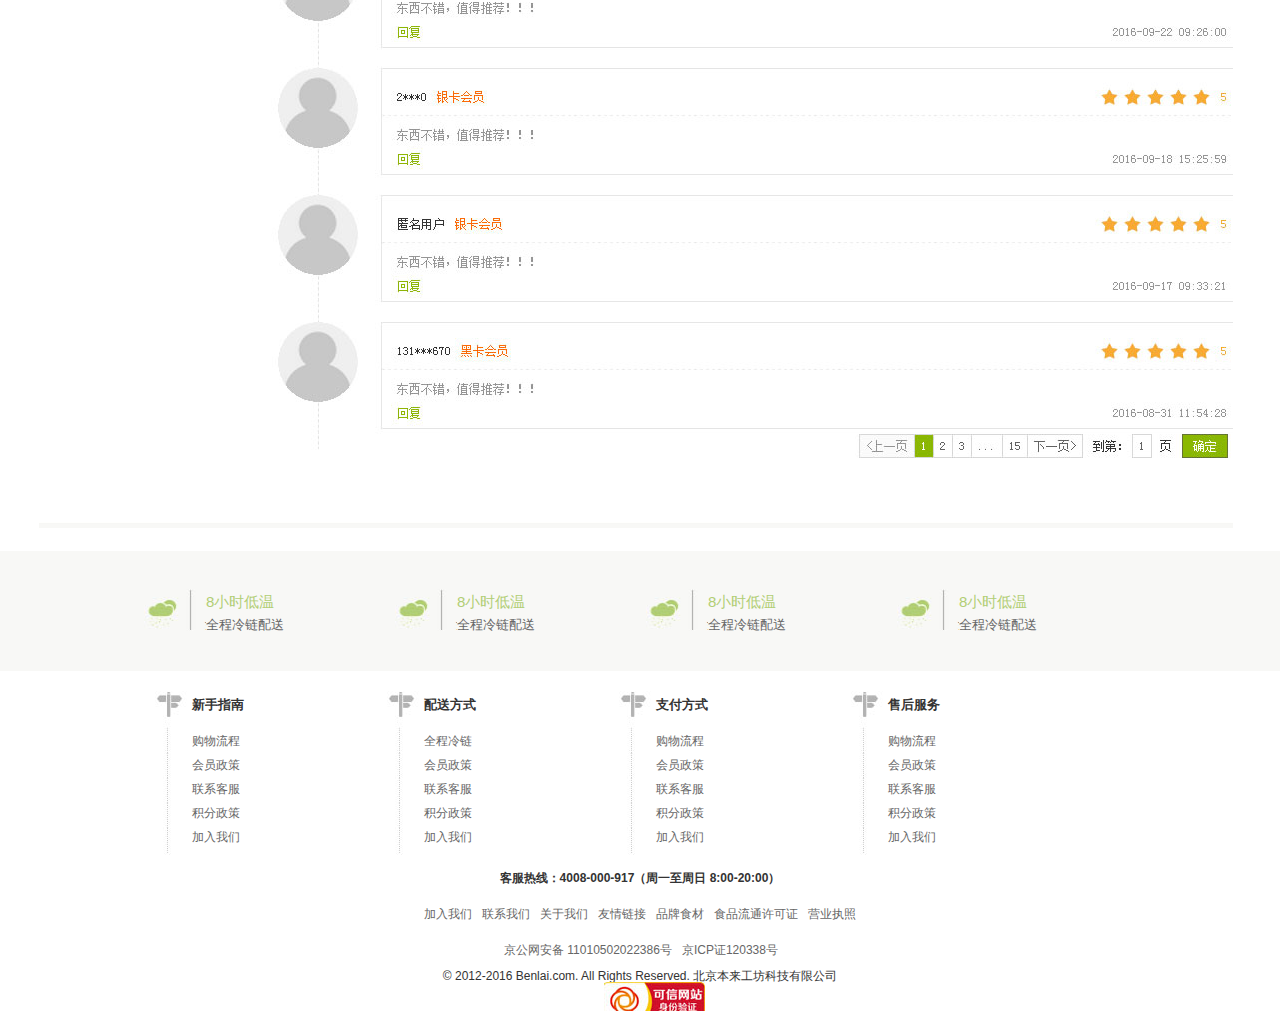
<file: xiangmu/html/goods.html>
<!doctype html>
<html lang="en">
<head>
	<meta charset="UTF-8">
	<title>Document</title>
	<link rel="stylesheet" type="text/css" href="../css/style.css">
	<link rel="stylesheet" type="text/css" href="../css/common.css">
	<link rel="stylesheet" type="text/css" href="goods.css">
	
	<script type = "text/javascript" src = "../js/jquery-1.11.3.js"></script> 
	<script type="text/javascript" src="goods.js"></script>
	<script type="text/javascript" src = "../jquery.cookie.js"></script>
</head>
<body>
	<!-- =========================top===========================-->
	<div class="top">
		<div class=" top1 wrap">
			<span>您好 ，请</span>
			<div class="top2">		
				<div id="denglu"><a href="#">[登录]</a></div>
				<div id="zuche"><a href="#">[注册]</a></div>
				<div id="jigouhuiyuan"><a href="#">[机构会员]</a></div>
			</div>
			<div class="top3">
				<em><img src="../image/chebiao.jpg" alt=""></em>
				<form action="">
					送至:
					<select name="" >
						<option >北京</option>
						<option >上海</option>
						<option >广东</option>
						<option >深圳</option>
					</select>
				</form>
			</div>
			
			<div class="top4">
				<ul id="ul1">
					<li><a href="#">我的订单</a></li>
					<li><a href="#">本来礼品</a></li>
					<li id="zsbl"><a href="#">掌上本来</a>
						<div class="erweima">
						<img src="../image/erweima.jpg" alt="">
						</div> 									
					</li>
					<li id="khfw"><a href="#">客户服务</a>
						 <div class="kehufuwu">
							<a href="#"> 在线客服</a>
							<a href="#"> 联系客服</a>
							<a href="#"> 销售热线</a>
							<a href="#"> 帮助中心</a>
						</div> 
					</li>
				</ul>
				<i><img src="../image/img/1.jpg" width="13px" height="22px" id="showpic1" /></i>
			</div>
		</div>

	</div>
<!-- =========================top 下的图片变换===========================-->
	<div class="top_img">
		<img src="../image/1.jpg" width="100%" height="59px" id="showpic" />
	</div>
<!-- =========================header 搜索框===========================-->
	<div class="header">
		<div class="header1 wrap">
			<img class="img" src="../image/logo.jpg" alt="">
			<div class="search">
				<span><a href="#">月饼</a><a href="#">大闸蟹</a><a href="#">本来鸡爪</a><a href="#">月饼</a><a href="#">月饼</a> </span>
				<form action="">
					<input type="text" placeholder="佳沛" class="input1" >
					<a href="#"><input type="button" value="搜索" class="btn"></a>
				</form>
			</div>
			<div class="header2" id="header2">
				<input type="button" value="我的本来" id="button" class="button">		
			</div>
		</div>
	</div>
<!-- =========================menu菜单===========================-->
	<div class="menu">
		<div class="menu1 wrap">
			<ul class="ul1">
				<a href="#"><li style="width: 170px; margin-right: 10px">所有商品分类</li></a>
				<a href="#"><li>首页</li></a>
				<a href="#"><li>兑换专区</li></a>
				<a href="#"><li>台创园</li></a>
				<a href="#"><li>全国配</li></a>
				<a href="#"><li>超值宅配</li></a>
				<a href="#"><li>充值</li></a>
				<a href="#"><li>促销</li></a>
				<a href="#"><li>本来礼品</li></a>
				<a href="#"><li>每日鲜</li></a>
			</ul>			
		</div>
	</div>
<!-- =========================menu菜单-down===========================-->
	<div class="m-down">
		<div class="menu-down wrap">
			<p><a href="../index.html">首页</a> &gt; Mexchef迈凯西珐琅铸铁汤锅24cm</p>
		</div>
	</div>
<!-- ========================= good===========================-->
<div class="shop-good">
  <div class="shop-good-1 wrap">
   <div class="Main">
  <div class="zoom">
    <span class="move"></span>
    <img width="400px" height="400px" src="1.jpg" />
    <!-- 设置 大图的宽和高 --></div>
  <div class="little">
    <div class="slideMain">
      <ul class="clearfix">
        <li class="selected">
          <img width="50" height="50" src="1.jpg" medium-img="1.jpg" large-img="1.jpg" /></li>
        <li>
          <img width="50" height="50" src="2.jpg" medium-img="2.jpg" large-img="2.jpg" /></li>
        <li>
          <img width="50" height="50" src="3.jpg" medium-img="3.jpg" large-img="3.jpg" /></li>
        <li>
          <img width="50" height="50" src="4.jpg" medium-img="4.jpg" large-img="4.jpg" /></li>
        <li>
          <img width="50" height="50" src="5.jpg" medium-img="5.jpg" large-img="5.jpg" /></li>
        <li>
          <img width="50" height="50" src="2.jpg" medium-img="2.jpg" large-img="2.jpg" /></li>
        <li>
          <img width="50" height="50" src="1.jpg" medium-img="1.jpg" large-img="1.jpg" /></li>
        <li>
          <img width="50" height="50" src="2.jpg" medium-img="2.jpg" large-img="2.jpg" /></li>
        <li>
          <img width="50" height="50" src="1.jpg" medium-img="1.jpg" large-img="1.jpg" /></li>
        <li>
          <img width="50" height="50" src="2.jpg" medium-img="2.jpg" large-img="2.jpg" /></li>
       
      </ul>
    </div>
  </div>
  <div class="zoomDetail">
    <img width="701" height="701" src="1.jpg" /></div>
</div>
    <div class="good-right">
    	<h3>Mexchef迈凯西珐琅铸铁汤锅24cm </h3>
    	<div class=" Promotion"><!-- 促销价 -->
    		<h1>促销价</h1>
    		<h2>￥389.00</h2>
    		<h4><del>本来价￥1299.00</del></h4>
    		<h5>直降910.00元</h5>
    		<button></button>
    	</div>
    	<div class="tzd">
    		<img src="tzd.jpg" alt="">
    	</div>
    	<div class="goods_box" id="goods_box">
			<ul>

			</ul>
	    </div>
	    <div class="zhuyi">
	    	<img src="zy.jpg" alt="">
	    </div>
    </div>
  </div>
</div>

<div class="gwx">
	<div class="gwx wrap">
		<img src="gwx.jpg" alt="">
	</div>
</div>
 
 <!-- =========================last===========================-->
<div class="last">
	<div  class="last1 wrap">
		
			<div class="right-1">
				<img src="../image/right-1.jpg" alt="">
				<h3 class="p1">8小时低温</h3><br/><br/>
				<span><a href="#">全程冷链配送</a></span>
			</div>
			<div class="right-2">
				<img src="../image/right-1.jpg" alt="">
				<h3 class="p1">8小时低温</h3><br/><br/>
				<span><a href="#">全程冷链配送</a></span>
			</div>
			<div class="right-3">
				<img src="../image/right-1.jpg" alt="">
				<h3 class="p1">8小时低温</h3><br/><br/>
				<span><a href="#">全程冷链配送</a></span>
			</div>
			<div class="right-4">
				<img src="../image/right-1.jpg" alt="">
				<h3 class="p1">8小时低温</h3><br/><br/>
				<span><a href="#">全程冷链配送</a></span>
			</div>
		</div>
	
</div>
<!-- =========================footer===========================-->
<div class="footer">
	<div class="footer-1 wrap">
		<div class="top">
			<div class="top-1">
			<img src="../image/footer-1.jpg" alt="">
				<dl>
					<dt>新手指南</dt>
					<dd ><a class="dd-1"href="#">购物流程</a></dd>
					<dd><a href="#">会员政策</a></dd>
					<dd><a href="#">联系客服</a></dd>
					<dd><a href="#">积分政策</a></dd>
					<dd><a href="#">加入我们</a></dd>
				</dl>
			</div>
			<div class="top-2">
			<img src="../image/footer-1.jpg" alt="">
				<dl>
					<dt>配送方式</dt>
					<dd ><a class="dd-1"href="#">全程冷链</a></dd>
					<dd><a href="#">会员政策</a></dd>
					<dd><a href="#">联系客服</a></dd>
					<dd><a href="#">积分政策</a></dd>
					<dd><a href="#">加入我们</a></dd>
				</dl>
			</div>
			<div class="top-3">
			<img src="../image/footer-1.jpg" alt="">
				<dl>
					<dt>支付方式</dt>
					<dd ><a class="dd-1"href="#">购物流程</a></dd>
					<dd><a href="#">会员政策</a></dd>
					<dd><a href="#">联系客服</a></dd>
					<dd><a href="#">积分政策</a></dd>
					<dd><a href="#">加入我们</a></dd>
				</dl>
			</div>
			<div class="top-4">
			<img src="../image/footer-1.jpg" alt="">
				<dl>
					<dt>售后服务</dt>
					<dd ><a class="dd-1"href="#">购物流程</a></dd>
					<dd><a href="#">会员政策</a></dd>
					<dd><a href="#">联系客服</a></dd>
					<dd><a href="#">积分政策</a></dd>
					<dd><a href="#">加入我们</a></dd>
				</dl>
			</div>
		</div>
		<div class="foot">
			<h3>客服热线：4008-000-917（周一至周日 8:00-20:00）</h3>
			<p><a href="#">加入我们</a><a href="#">联系我们</a><a href="#">关于我们</a> <a href="#">友情链接</a><a href="#">品牌食材</a><a href="#">食品流通许可证</a><a href="#">营业执照</a></p>
			<h2><a href="#">京公网安备 11010502022386号</a><a href="#">京ICP证120338号</a></h2>
			<h1>© 2012-2016 Benlai.com. All Rights Reserved. 北京本来工坊科技有限公司</h1>
			<em></em>
		</div>
	</div>

<!-- =========================购物车===========================-->
	
	<div class="sc_right">
		<div class="sc_pic">
			<div class="sc_num">
			</div>
		</div>
		<ul>	
		</ul>
	</div>


<!-- =========================左边栏===========================-->

	<div class="floating_ck">
	<dl>
    	<dt></dt>
        <dd class="consult">
        	<span>在线咨询</span>
        	<div class="floating_left"><a href="#">本来真品在线咨询</a></div>
        </dd>
        <dd class="words">
        	<span>在线留言</span>
            <div class="floating_left"><a href="#">问题在线留言</a></div>
        </dd>
        <dd class="quote">
        	<span class="js">结算</span>
            <div class="floating_left"><a href="jiesuan.html">购物车结算</a></div>
        </dd>
        <dd class="qrcord">
        	<span>扫一扫</span>
            <div class="floating_left floating_ewm">
            	<i></i>
                <p class="qrcord_p01">扫一扫<br>本来赠送神秘大礼</p>
               
            </div>
        </dd>
        <dd class="return">
        	<span onClick="gotoTop();return false;">返回顶部</span>
        </dd>
    </dl>
</div>
</body>
</html>
</file>
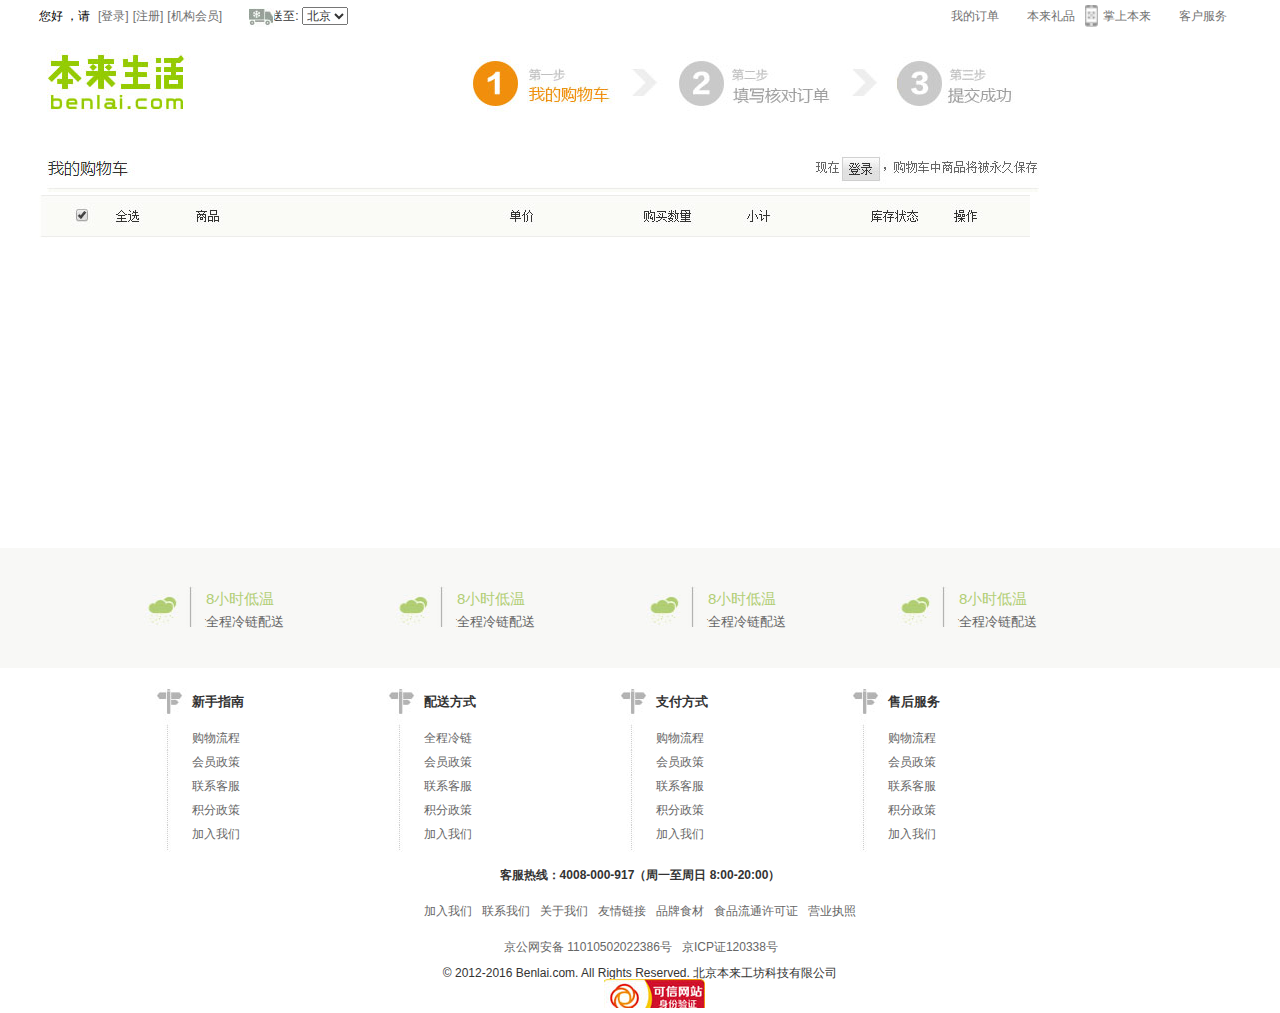
<file: xiangmu/html/jiesuan.html>
<!doctype html>
<html lang="en">
<head>
	<meta charset="UTF-8">
	<title>Document</title>
	<link rel="stylesheet" type="text/css" href="../css/style.css">
	<link rel="stylesheet" type="text/css" href="../css/common.css">
	<link rel="stylesheet" type="text/css" href="jiesuan.css">
	<script type = "text/javascript" src = "../js/jquery-1.11.3.js"></script>
	<script type="text/javascript" src="jiesuan.js"></script>
	<script type="text/javascript" src = "../jquery.cookie.js"></script>
</head>
<body>
	<!-- =========================top===========================-->
	<div class="top">
		<div class=" top1 wrap">
			<span>您好 ，请</span>
			<div class="top2">		
				<div id="denglu"><a href="#">[登录]</a></div>
				<div id="zuche"><a href="#">[注册]</a></div>
				<div id="jigouhuiyuan"><a href="#">[机构会员]</a></div>
			</div>
			<div class="top3">
				<em><img src="../image/chebiao.jpg" alt=""></em>
				<form action="">
					送至:
					<select name="" >
						<option >北京</option>
						<option >上海</option>
						<option >广东</option>
						<option >深圳</option>
					</select>
				</form>
			</div>
			
			<div class="top4">
				<ul id="ul1">
					<li><a href="#">我的订单</a></li>
					<li><a href="#">本来礼品</a></li>
					<li id="zsbl"><a href="#">掌上本来</a>
						<div class="erweima">
						<img src="../image/erweima.jpg" alt="">
						</div> 									
					</li>
					<li id="khfw"><a href="#">客户服务</a>
						 <div class="kehufuwu">
							<a href="#"> 在线客服</a>
							<a href="#"> 联系客服</a>
							<a href="#"> 销售热线</a>
							<a href="#"> 帮助中心</a>
						</div> 
					</li>
				</ul>
				<i><img src="../image/img/1.jpg" width="13px" height="22px" id="showpic1" /></i>
			</div>
		</div>

	</div>
	<div>
		<div class="wrap">
			<img src="js1.jpg" alt="">
		</div>
	</div>
	<!-- =========================结算===========================-->
	

	<div class="jiesuan">
	   
	    <div class="js wrap"><img src="js2.jpg" alt=""></div>
		<div class="jiesuan-1 wrap">
			<ul>
				
			</ul>
		</div>
	</div>
	<!-- =========================last===========================-->
<div class="last">
	<div  class="last1 wrap">
		
			<div class="right-1">
				<img src="../image/right-1.jpg" alt="">
				<h3 class="p1">8小时低温</h3><br/><br/>
				<span><a href="#">全程冷链配送</a></span>
			</div>
			<div class="right-2">
				<img src="../image/right-1.jpg" alt="">
				<h3 class="p1">8小时低温</h3><br/><br/>
				<span><a href="#">全程冷链配送</a></span>
			</div>
			<div class="right-3">
				<img src="../image/right-1.jpg" alt="">
				<h3 class="p1">8小时低温</h3><br/><br/>
				<span><a href="#">全程冷链配送</a></span>
			</div>
			<div class="right-4">
				<img src="../image/right-1.jpg" alt="">
				<h3 class="p1">8小时低温</h3><br/><br/>
				<span><a href="#">全程冷链配送</a></span>
			</div>
		</div>
	
</div>
<!-- =========================footer===========================-->
<div class="footer">
	<div class="footer-1 wrap">
		<div class="top">
			<div class="top-1">
			<img src="../image/footer-1.jpg" alt="">
				<dl>
					<dt>新手指南</dt>
					<dd ><a class="dd-1"href="#">购物流程</a></dd>
					<dd><a href="#">会员政策</a></dd>
					<dd><a href="#">联系客服</a></dd>
					<dd><a href="#">积分政策</a></dd>
					<dd><a href="#">加入我们</a></dd>
				</dl>
			</div>
			<div class="top-2">
			<img src="../image/footer-1.jpg" alt="">
				<dl>
					<dt>配送方式</dt>
					<dd ><a class="dd-1"href="#">全程冷链</a></dd>
					<dd><a href="#">会员政策</a></dd>
					<dd><a href="#">联系客服</a></dd>
					<dd><a href="#">积分政策</a></dd>
					<dd><a href="#">加入我们</a></dd>
				</dl>
			</div>
			<div class="top-3">
			<img src="../image/footer-1.jpg" alt="">
				<dl>
					<dt>支付方式</dt>
					<dd ><a class="dd-1"href="#">购物流程</a></dd>
					<dd><a href="#">会员政策</a></dd>
					<dd><a href="#">联系客服</a></dd>
					<dd><a href="#">积分政策</a></dd>
					<dd><a href="#">加入我们</a></dd>
				</dl>
			</div>
			<div class="top-4">
			<img src="../image/footer-1.jpg" alt="">
				<dl>
					<dt>售后服务</dt>
					<dd ><a class="dd-1"href="#">购物流程</a></dd>
					<dd><a href="#">会员政策</a></dd>
					<dd><a href="#">联系客服</a></dd>
					<dd><a href="#">积分政策</a></dd>
					<dd><a href="#">加入我们</a></dd>
				</dl>
			</div>
		</div>
		<div class="foot">
			<h3>客服热线：4008-000-917（周一至周日 8:00-20:00）</h3>
			<p><a href="#">加入我们</a><a href="#">联系我们</a><a href="#">关于我们</a> <a href="#">友情链接</a><a href="#">品牌食材</a><a href="#">食品流通许可证</a><a href="#">营业执照</a></p>
			<h2><a href="#">京公网安备 11010502022386号</a><a href="#">京ICP证120338号</a></h2>
			<h1>© 2012-2016 Benlai.com. All Rights Reserved. 北京本来工坊科技有限公司</h1>
			<em></em>
		</div>
	</div>
	
</div>
</body>
</html>
</file>
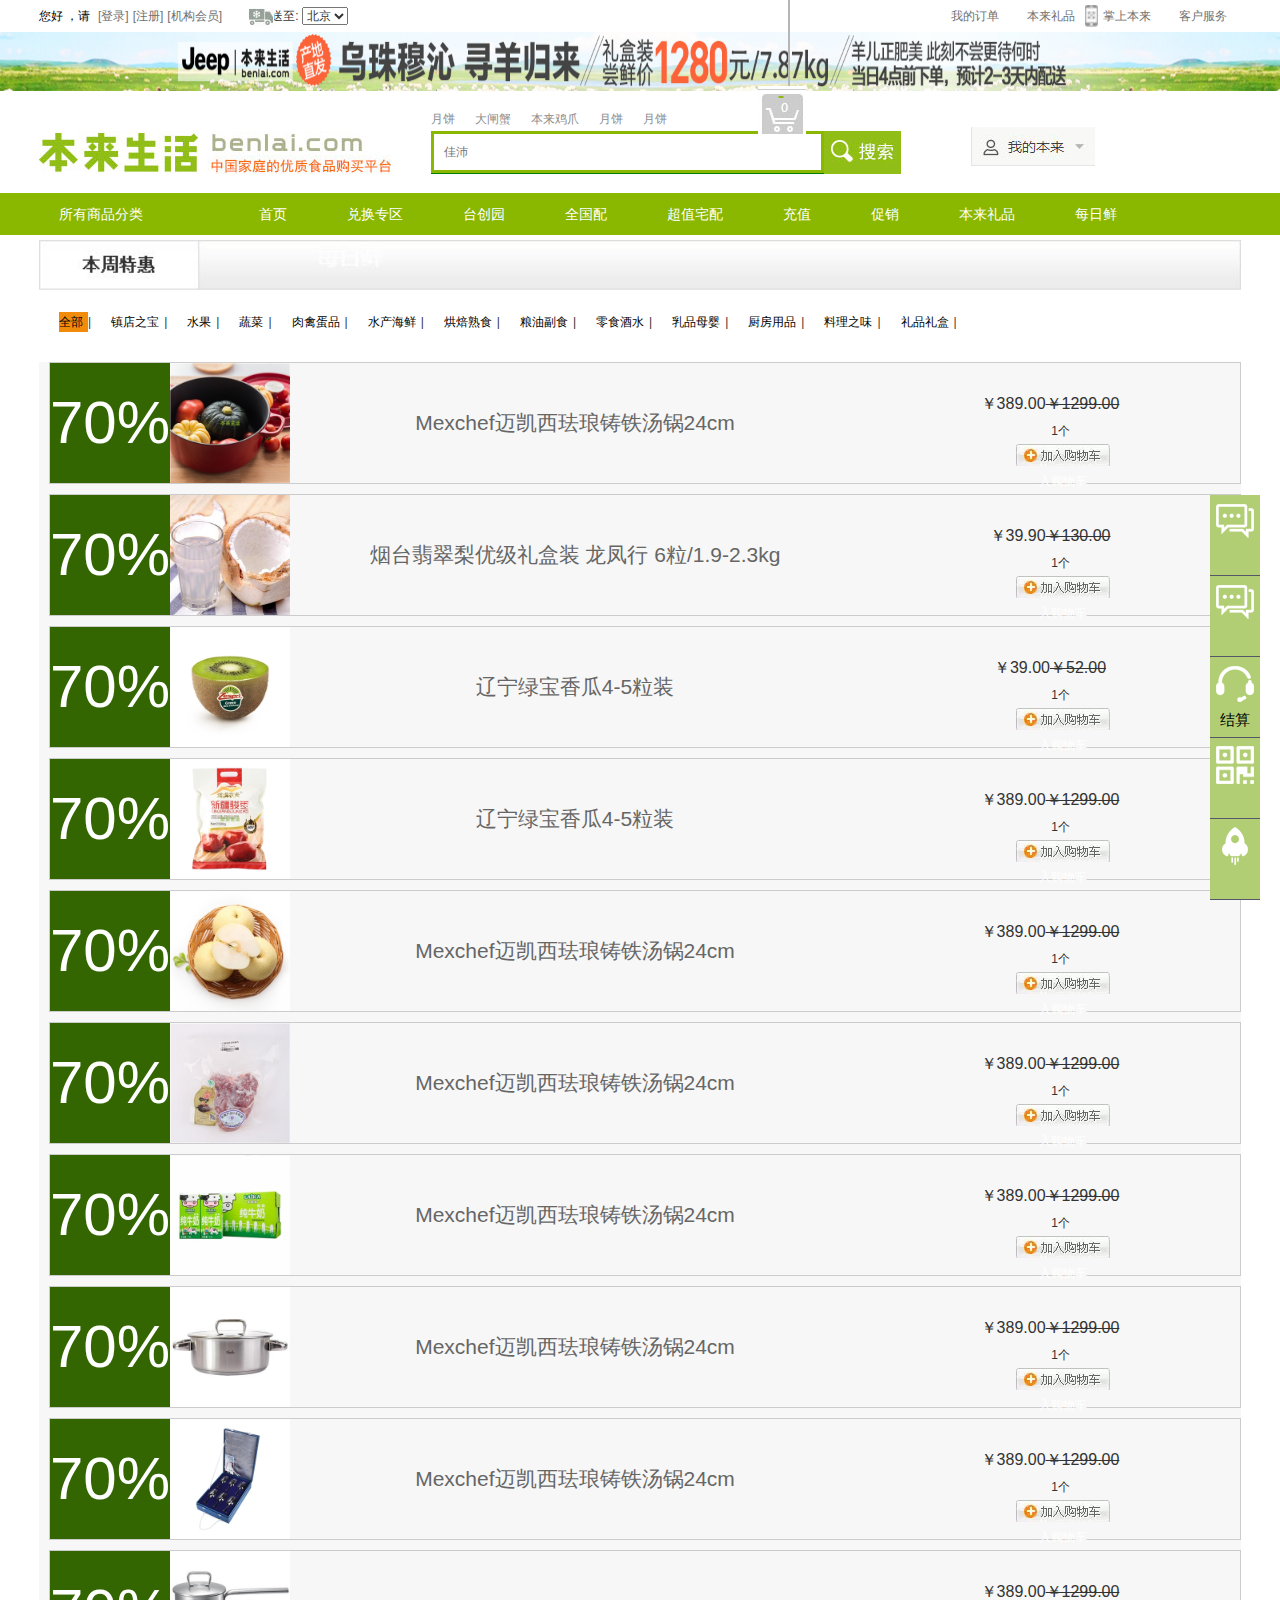
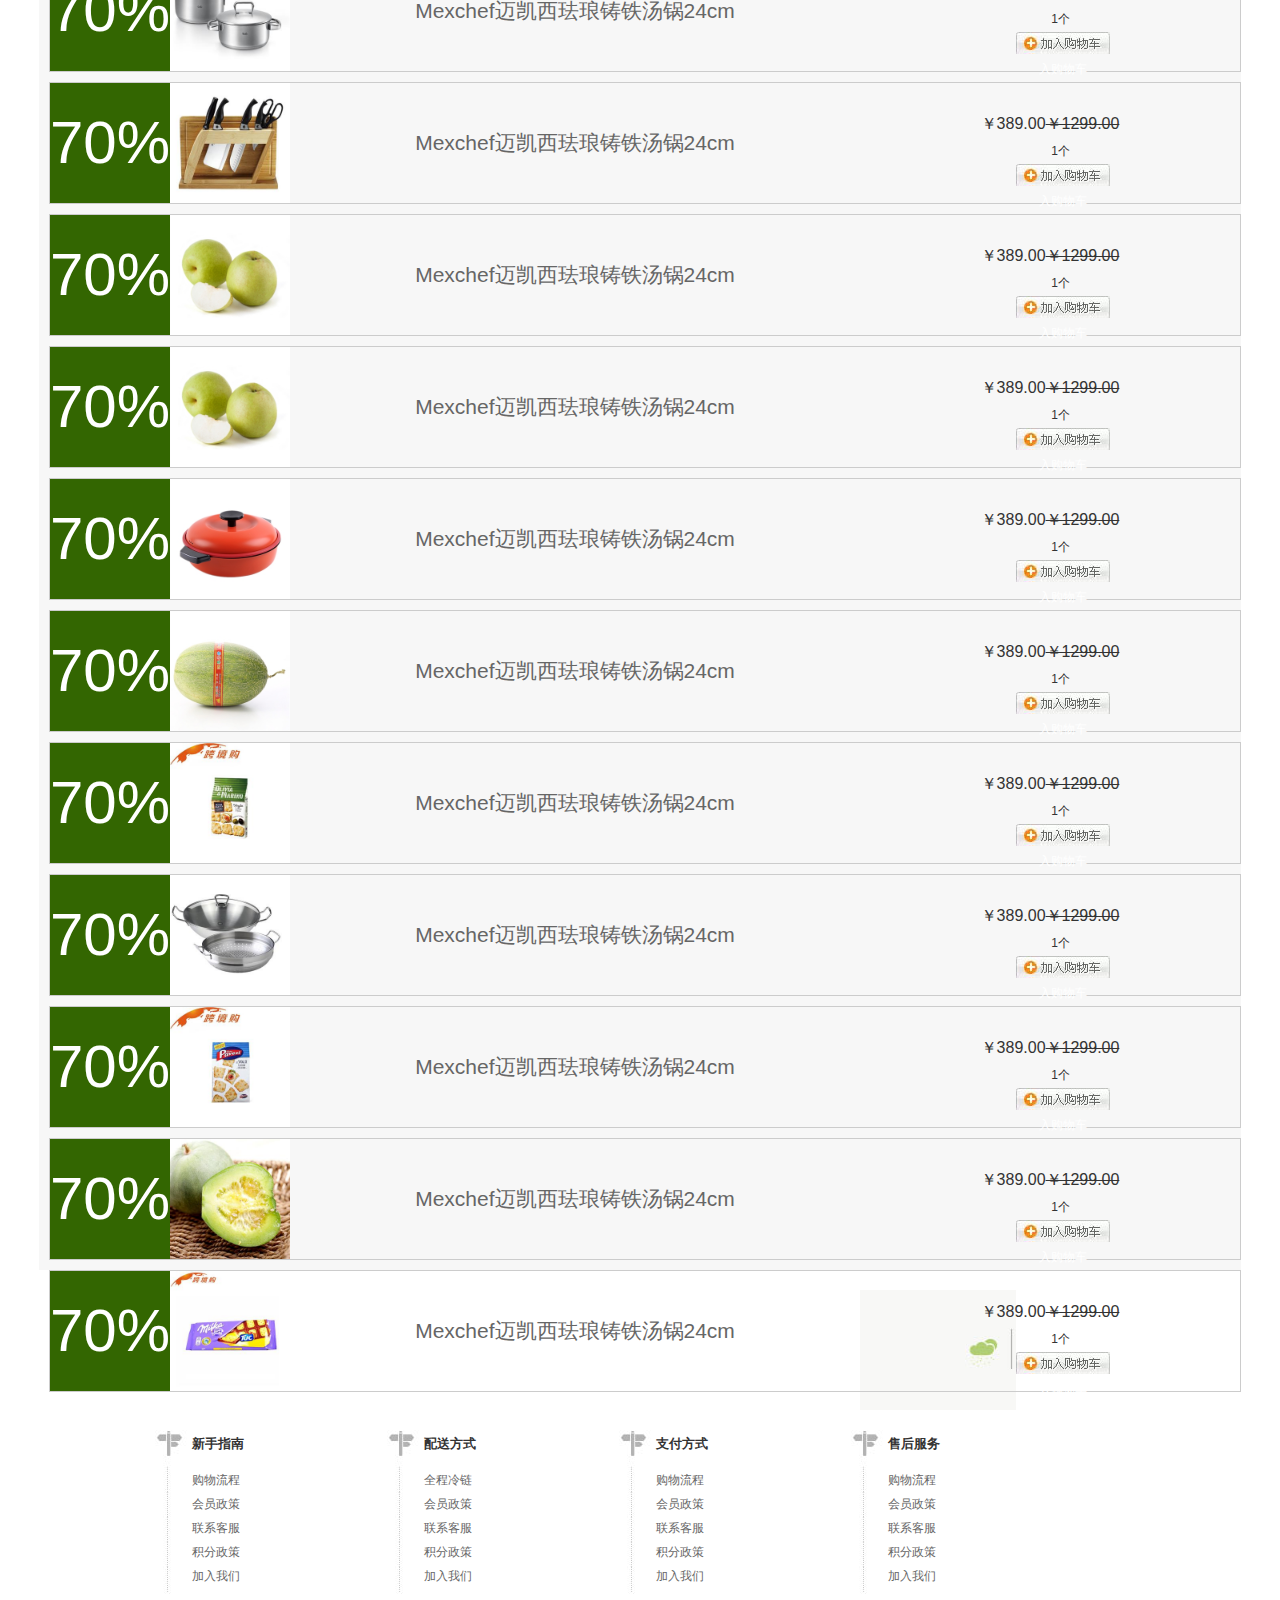
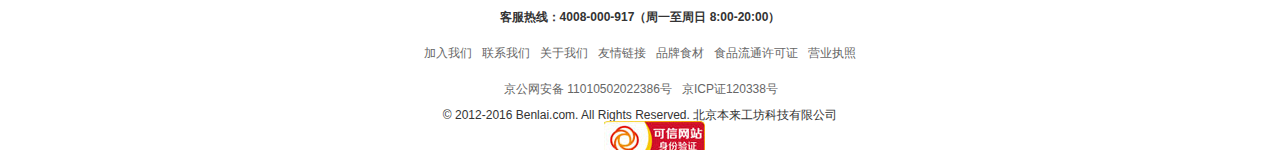
<file: xiangmu/html/sales.html>
<!doctype html>
<html lang="en">
<head>
	<meta charset="UTF-8">
	<title>
	</title>
	<link rel="stylesheet" type="text/css" href="../css/style.css">
	<link rel="stylesheet" type="text/css" href="../css/common.css">
	<link rel="stylesheet" type="text/css" href="sales.css">
	
	<script type = "text/javascript" src = "../js/jquery-1.11.3.js"></script> 
	<script type="text/javascript" src="sales.js"></script>
	<script type="text/javascript" src = "../jquery.cookie.js"></script>
	

</head>
<body>
	<!-- =========================top===========================-->
	<div class="top">
		<div class=" top1 wrap">
			<span>您好 ，请</span>
			<div class="top2">		
				<div id="denglu"><a href="#">[登录]</a></div>
				<div id="zuche"><a href="#">[注册]</a></div>
				<div id="jigouhuiyuan"><a href="#">[机构会员]</a></div>
			</div>
			<div class="top3">
				<em><img src="../image/chebiao.jpg" alt=""></em>
				<form action="">
					送至:
					<select name="" >
						<option >北京</option>
						<option >上海</option>
						<option >广东</option>
						<option >深圳</option>
					</select>
				</form>
			</div>
			
			<div class="top4">
				<ul id="ul1">
					<li><a href="#">我的订单</a></li>
					<li><a href="#">本来礼品</a></li>
					<li id="zsbl"><a href="#">掌上本来</a>
						<div class="erweima">
						<img src="../image/erweima.jpg" alt="">
						</div> 									
					</li>
					<li id="khfw"><a href="#">客户服务</a>
						 <div class="kehufuwu">
							<a href="#"> 在线客服</a>
							<a href="#"> 联系客服</a>
							<a href="#"> 销售热线</a>
							<a href="#"> 帮助中心</a>
						</div> 
					</li>
				</ul>
				<i><img src="../image/img/1.jpg" width="13px" height="22px" id="showpic1" /></i>
			</div>
		</div>

	</div>
<!-- =========================top 下的图片变换===========================-->
	<div class="top_img">
		<img src="../image/1.jpg" width="100%" height="59px" id="showpic" />
	</div>
<!-- =========================header 搜索框===========================-->
	<div class="header">
		<div class="header1 wrap">
			<img class="img" src="../image/logo.jpg" alt="">
			<div class="search">
				<span><a href="#">月饼</a><a href="#">大闸蟹</a><a href="#">本来鸡爪</a><a href="#">月饼</a><a href="#">月饼</a> </span>
				<form action="">
					<input type="text" placeholder="佳沛" class="input1" >
					<a href="#"><input type="button" value="搜索" class="btn"></a>
				</form>
			</div>
			<div class="header2" id="header2">
				<input type="button" value="我的本来" id="button" class="button">
			
			</div>
		</div>
	</div>
<!-- =========================menu菜单===========================-->
	<div class="menu">
		<div class="menu1 wrap">
			<ul class="ul1">
				<a href="#"><li style="width: 170px; margin-right: 10px">所有商品分类</li></a>
				<a href="../index.html"><li>首页</li></a>
				<a href="#"><li>兑换专区</li></a>
				<a href="#"><li>台创园</li></a>
				<a href="#"><li>全国配</li></a>
				<a href="#"><li>超值宅配</li></a>
				<a href="#"><li>充值</li></a>
				<a href="#"><li>促销</li></a>
				<a href="#"><li>本来礼品</li></a>
				<a href="#"><li>每日鲜</li></a>
			</ul>			
		</div>
	</div>
<!-- ========================本来特惠==========================-->
	<div class="blth">
		<div class="blth_1 wrap">
		<img src="../image/benzhoutehui.jpg" width="1202px" alt="">
		</div>
	</div>
<!-- ========================本来特惠==========================-->
	<div class="benzhoutehui">
		<div class="bzth wrap">
			<ul> 
			 	<li><a style="background: #f08b0c" href="#">全部</a><em style="float: left;"> | </em></li>
			 	<li><a href="#">镇店之宝</a><em style="float: left;"> | </em></li>
			 	<li><a href="#">水果</a><em style="float: left;"> | </em></li>
			 	<li><a href="#">蔬菜</a><em style="float: left;"> | </em></li>
			 	<li><a href="#">肉禽蛋品</a><em style="float: left;"> | </em></li>
			 	<li><a href="#">水产海鲜</a><em style="float: left;"> | </em></li>
			 	<li><a href="#">烘焙熟食</a><em style="float: left;"> | </em></li>
			 	<li><a href="#">粮油副食</a><em style="float: left;"> | </em></li>
			 	<li><a href="#">零食酒水 </a><em style="float: left;"> | </em></li>
			 	<li><a href="#">乳品母婴</a><em style="float: left;"> | </em></li>
			 	<li><a href="#">厨房用品 </a><em style="float: left;"> | </em></li>
			 	<li><a href="#">料理之味 </a><em style="float: left;"> | </em></li>
			 	<li><a href="#">礼品礼盒 </a><em style="float: left;"> | </em></li>
				
			</ul>

		</div>
	</div>
	<!-- ========================本来特惠==========================-->
	<div class="benlai-zhendian">
		<div class="blzd wrap">
			<div class="goods_box" id="goods_box">
				<ul>
					
				</ul>
			</div>
		</div>
	</div>
	<!-- =========================购物车===========================-->
	
	<div class="sc_right">
		<div class="sc_pic">
			<div class="sc_num">
			</div>
		</div>
		<ul>	
		</ul>
	</div>
<!-- =========================last===========================-->
<div class="last">
	<div  class="last1 wrap">
		
			<div class="right-1">
				<img src="../image/right-1.jpg" alt="">
				<h3 class="p1">8小时低温</h3><br/><br/>
				<span><a href="#">全程冷链配送</a></span>
			</div>
			<div class="right-2">
				<img src="../image/right-1.jpg" alt="">
				<h3 class="p1">8小时低温</h3><br/><br/>
				<span><a href="#">全程冷链配送</a></span>
			</div>
			<div class="right-3">
				<img src="../image/right-1.jpg" alt="">
				<h3 class="p1">8小时低温</h3><br/><br/>
				<span><a href="#">全程冷链配送</a></span>
			</div>
			<div class="right-4">
				<img src="../image/right-1.jpg" alt="">
				<h3 class="p1">8小时低温</h3><br/><br/>
				<span><a href="#">全程冷链配送</a></span>
			</div>
		</div>
	
</div>
<!-- =========================footer===========================-->
<div class="footer">
	<div class="footer-1 wrap">
		<div class="top">
			<div class="top-1">
			<img src="../image/footer-1.jpg" alt="">
				<dl>
					<dt>新手指南</dt>
					<dd ><a class="dd-1"href="#">购物流程</a></dd>
					<dd><a href="#">会员政策</a></dd>
					<dd><a href="#">联系客服</a></dd>
					<dd><a href="#">积分政策</a></dd>
					<dd><a href="#">加入我们</a></dd>
				</dl>
			</div>
			<div class="top-2">
			<img src="../image/footer-1.jpg" alt="">
				<dl>
					<dt>配送方式</dt>
					<dd ><a class="dd-1"href="#">全程冷链</a></dd>
					<dd><a href="#">会员政策</a></dd>
					<dd><a href="#">联系客服</a></dd>
					<dd><a href="#">积分政策</a></dd>
					<dd><a href="#">加入我们</a></dd>
				</dl>
			</div>
			<div class="top-3">
			<img src="../image/footer-1.jpg" alt="">
				<dl>
					<dt>支付方式</dt>
					<dd ><a class="dd-1"href="#">购物流程</a></dd>
					<dd><a href="#">会员政策</a></dd>
					<dd><a href="#">联系客服</a></dd>
					<dd><a href="#">积分政策</a></dd>
					<dd><a href="#">加入我们</a></dd>
				</dl>
			</div>
			<div class="top-4">
			<img src="../image/footer-1.jpg" alt="">
				<dl>
					<dt>售后服务</dt>
					<dd ><a class="dd-1"href="#">购物流程</a></dd>
					<dd><a href="#">会员政策</a></dd>
					<dd><a href="#">联系客服</a></dd>
					<dd><a href="#">积分政策</a></dd>
					<dd><a href="#">加入我们</a></dd>
				</dl>
			</div>
		</div>
		<div class="foot">
			<h3>客服热线：4008-000-917（周一至周日 8:00-20:00）</h3>
			<p><a href="#">加入我们</a><a href="#">联系我们</a><a href="#">关于我们</a> <a href="#">友情链接</a><a href="#">品牌食材</a><a href="#">食品流通许可证</a><a href="#">营业执照</a></p>
			<h2><a href="#">京公网安备 11010502022386号</a><a href="#">京ICP证120338号</a></h2>
			<h1>© 2012-2016 Benlai.com. All Rights Reserved. 北京本来工坊科技有限公司</h1>
			<em></em>
		</div>
	</div>
	
</div>
<!-- =========================左边栏===========================-->

	<div class="floating_ck">
	<dl>
    	<dt></dt>
        <dd class="consult">
        	<span>在线咨询</span>
        	<div class="floating_left"><a href="#">本来真品在线咨询</a></div>
        </dd>
        <dd class="words">
        	<span>在线留言</span>
            <div class="floating_left"><a href="#">问题在线留言</a></div>
        </dd>
        <dd class="quote">
        	<span class="js">结算</span>
            <div class="floating_left"><a href="jiesuan.html">购物车结算</a></div>
        </dd>
        <dd class="qrcord">
        	<span>扫一扫</span>
            <div class="floating_left floating_ewm">
            	<i></i>
                <p class="qrcord_p01">扫一扫<br>本来赠送神秘大礼</p>
               
            </div>
        </dd>
        <dd class="return">
        	<span onClick="gotoTop();return false;">返回顶部</span>
        </dd>
    </dl>
</div>
</body>
</html>
</file>
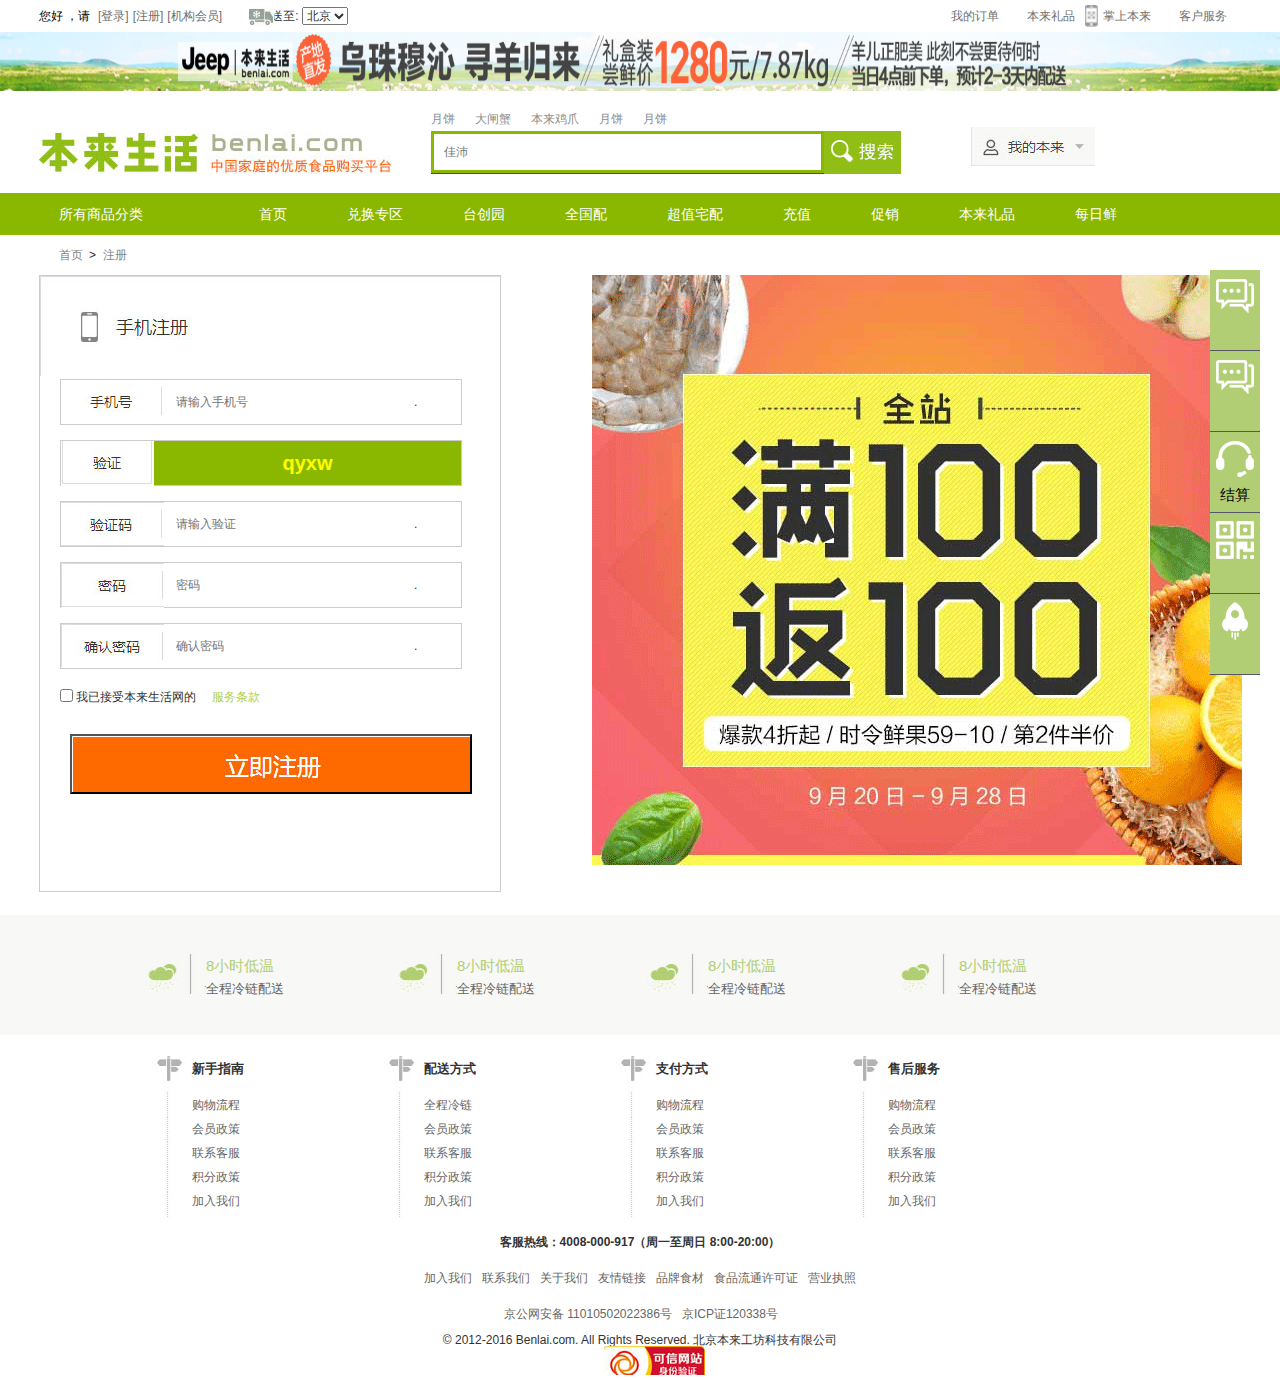
<file: xiangmu/html/zuche.html>
<!DOCTYPE html>
<html>
<meta charset="utf-8">
<head>
	<title></title>
<link rel="stylesheet" type="text/css" href="../css/style.css">
<link rel="stylesheet" type="text/css" href="../css/common.css">
<link rel="stylesheet" type="text/css" href="zuche.css">
<script type="text/javascript" src="zuoche.js"></script>
<script type = "text/javascript" src = "tool.js"></script>

</head>
<body>
<!-- =========================top===========================-->
	<div class="top">
		<div class=" top1 wrap">
			<span>您好 ，请</span>
			<div class="top2">		
				<div id="denglu"><a href="#">[登录]</a></div>
				<div id="zuche"><a href="#">[注册]</a></div>
				<div id="jigouhuiyuan"><a href="#">[机构会员]</a></div>
			</div>
			<div class="top3">
				<em><img src="../image/chebiao.jpg" alt=""></em>
				<form action="">
					送至:
					<select name="" >
						<option >北京</option>
						<option >上海</option>
						<option >广东</option>
						<option >深圳</option>
					</select>
				</form>
			</div>
			
			<div class="top4">
				<ul id="ul1">
					<li><a href="#">我的订单</a></li>
					<li><a href="#">本来礼品</a></li>
					<li id="zsbl"><a href="#">掌上本来</a>
						<div class="erweima">
						<img src="../image/erweima.jpg" alt="">
						</div> 									
					</li>
					<li id="khfw"><a href="#">客户服务</a>
						 <div class="kehufuwu">
							<a href="#"> 在线客服</a>
							<a href="#"> 联系客服</a>
							<a href="#"> 销售热线</a>
							<a href="#"> 帮助中心</a>
						</div> 
					</li>
				</ul>
				<i><img src="../image/img/1.jpg" width="13px" height="22px" id="showpic1" /></i>
			</div>
		</div>

	</div>
<!-- =========================top 下的图片变换===========================-->
	<div class="top_img">
		<img src="../image/1.jpg" width="100%" height="59px" id="showpic" />
	</div>
<!-- =========================header 搜索框===========================-->
	<div class="header">
		<div class="header1 wrap">
			<img class="img" src="../image/logo.jpg" alt="">
			<div class="search">
				<span><a href="#">月饼</a><a href="#">大闸蟹</a><a href="#">本来鸡爪</a><a href="#">月饼</a><a href="#">月饼</a> </span>
				<form action="">
					<input type="text" placeholder="佳沛" class="input1" >
					<a href="#"><input type="button" value="搜索" class="btn"></a>
				</form>
			</div>
			<div class="header2" id="header2">
				<input type="button" value="我的本来" id="button" class="button">
			
			</div>
		</div>
	</div>
<!-- =========================menu菜单===========================-->
	<div class="menu">
		<div class="menu1 wrap">
			<ul class="ul1">
				<a href="#"><li style="width: 170px; margin-right: 10px">所有商品分类</li></a>
				<a href="#"><li>首页</li></a>
				<a href="#"><li>兑换专区</li></a>
				<a href="#"><li>台创园</li></a>
				<a href="#"><li>全国配</li></a>
				<a href="#"><li>超值宅配</li></a>
				<a href="#"><li>充值</li></a>
				<a href="sales.html"><li>促销</li></a>
				<a href="#"><li>本来礼品</li></a>
				<a href="#"><li>每日鲜</li></a>
			</ul>			
		</div>
	</div>
<!-- =========================注册界面===========================-->
<div class="zeche-top">
	<div class="zeche-top-1 wrap">
		<h3><a href="">首页</a> <em>&gt;</em> <a href="">注册</a></h3>
	</div>
</div>	
<!-- =========================注册界面===========================-->

	<div class="zuche">
		<div class="zuche_1 wrap">
			<div class="left">
				<a href=""><img src="../image/shouji.jpg"></a>
				<form>
					<div class="mobNumber">
						<img src="../image/shoujihao.jpg">
						<input type="text" placeholder="请输入手机号" id="username"><span id = "username_test">.</span>
					</div>
					<div class="yanzheng"> 
						<img src="../image/yz.jpg">
						<div id = "div_test"></div>
					</div>													
					<div class="yZNumber">
						<img src="../image/yzm.jpg">
						<input type="text" placeholder="请输入验证" id = "test_code"><span id = "code_test">.</span>
					</div>
					
					<div class="mima">
						<img src="../image/mm.jpg">
						<input type="password" id = "password" placeholder = "密码" /><span id = "password_test">.</span>
					</div>

					<div class="qrmima">
						<img src="../image/qrmm.jpg">
						<input type="password" id = "password2" placeholder = "确认密码" /><span id = "password_test2">.</span>
					</div>

					<div class="fuwutiaokuan">
					   <input type="checkbox"/>&nbsp;我已接受本来生活网的<a style="color: #aece4b" href="">服务条款</a> 
					</div>		

				</form>
					<div class="denglu">
						<a href="../index.html"><button id = "login" class="login">登录</button></a>
					</div>
				

			</div>
			<div class="right">
				<img src="../image/qz.png">
			</div>
		</div>
		
	</div>

	<!-- =========================last===========================-->
<div class="last">
	<div  class="last1 wrap">
		
			<div class="right-1">
				<img src="../image/right-1.jpg" alt="">
				<h3 class="p1">8小时低温</h3><br/><br/>
				<span><a href="#">全程冷链配送</a></span>
			</div>
			<div class="right-2">
				<img src="../image/right-1.jpg" alt="">
				<h3 class="p1">8小时低温</h3><br/><br/>
				<span><a href="#">全程冷链配送</a></span>
			</div>
			<div class="right-3">
				<img src="../image/right-1.jpg" alt="">
				<h3 class="p1">8小时低温</h3><br/><br/>
				<span><a href="#">全程冷链配送</a></span>
			</div>
			<div class="right-4">
				<img src="../image/right-1.jpg" alt="">
				<h3 class="p1">8小时低温</h3><br/><br/>
				<span><a href="#">全程冷链配送</a></span>
			</div>
		</div>
	
</div>
<!-- =========================footer===========================-->
<div class="footer">
	<div class="footer-1 wrap">
		<div class="top">
			<div class="top-1">
			<img src="../image/footer-1.jpg" alt="">
				<dl>
					<dt>新手指南</dt>
					<dd ><a class="dd-1"href="#">购物流程</a></dd>
					<dd><a href="#">会员政策</a></dd>
					<dd><a href="#">联系客服</a></dd>
					<dd><a href="#">积分政策</a></dd>
					<dd><a href="#">加入我们</a></dd>
				</dl>
			</div>
			<div class="top-2">
			<img src="../image/footer-1.jpg" alt="">
				<dl>
					<dt>配送方式</dt>
					<dd ><a class="dd-1"href="#">全程冷链</a></dd>
					<dd><a href="#">会员政策</a></dd>
					<dd><a href="#">联系客服</a></dd>
					<dd><a href="#">积分政策</a></dd>
					<dd><a href="#">加入我们</a></dd>
				</dl>
			</div>
			<div class="top-3">
			<img src="../image/footer-1.jpg" alt="">
				<dl>
					<dt>支付方式</dt>
					<dd ><a class="dd-1"href="#">购物流程</a></dd>
					<dd><a href="#">会员政策</a></dd>
					<dd><a href="#">联系客服</a></dd>
					<dd><a href="#">积分政策</a></dd>
					<dd><a href="#">加入我们</a></dd>
				</dl>
			</div>
			<div class="top-4">
			<img src="../image/footer-1.jpg" alt="">
				<dl>
					<dt>售后服务</dt>
					<dd ><a class="dd-1"href="#">购物流程</a></dd>
					<dd><a href="#">会员政策</a></dd>
					<dd><a href="#">联系客服</a></dd>
					<dd><a href="#">积分政策</a></dd>
					<dd><a href="#">加入我们</a></dd>
				</dl>
			</div>
		</div>
		<div class="foot">
			<h3>客服热线：4008-000-917（周一至周日 8:00-20:00）</h3>
			<p><a href="#">加入我们</a><a href="#">联系我们</a><a href="#">关于我们</a> <a href="#">友情链接</a><a href="#">品牌食材</a><a href="#">食品流通许可证</a><a href="#">营业执照</a></p>
			<h2><a href="#">京公网安备 11010502022386号</a><a href="#">京ICP证120338号</a></h2>
			<h1>© 2012-2016 Benlai.com. All Rights Reserved. 北京本来工坊科技有限公司</h1>
			<em></em>
		</div>
	</div>
	
	<div class="floating_ck">
	<dl>
    	<dt></dt>
        <dd class="consult">
        	<span>在线咨询</span>
        	<div class="floating_left"><a href="#">本来真品在线咨询</a></div>
        </dd>
        <dd class="words">
        	<span>在线留言</span>
            <div class="floating_left"><a href="#">问题在线留言</a></div>
        </dd>
        <dd class="quote">
        	<span class="js" >结算</span>
            <div class="floating_left"><a href="jiesuan.html">去购物车结算</a></div>
        </dd>
        <dd class="qrcord">
        	<span>扫一扫</span>
            <div class="floating_left floating_ewm">
            	<i></i>
                <p class="qrcord_p01">扫一扫<br>本来赠送神秘大礼</p>
               
            </div>
        </dd>
        <dd class="return">
        	<span onClick="gotoTop();return false;">返回顶部</span>
        </dd>
    </dl>
</div>
</div>
</body>
</html>
</file>
<file: xiangmu/css/common.css>
html, body, form, img, ul, ol, li, dl, dt, dd, h1, h2, h3, h4, h5, h6, b, u, i, p, em, td, th, input, textarea, label, select, iframe {
    color: #333;
    font-family: "宋体","Arial Narrow",HELVETICA;
    font-size: 12px;
    margin: 0;
    padding: 0;
}
em,i,s{font-style:normal;display:block;}
li,dl,ol{list-style:none;}
input{ float:left; border:0; background:none}
a{text-decoration:none;cursor:pointer;display:block;border:0;color: #707070}
fieldset, img{border:0;}
h1, h2, h3, h4, h5, h6{font-size:100%;font-weight:normal;}
.wrap{width: 1202px;margin: 0 auto;}
</file>
<file: xiangmu/css/style.css>
/* ================================顶部==================================== */
.top{height: 32px;}
.top1{height: 32px; position: relative;background: white}
.top1 span{ color: black ;font-size: 12px; width: 55px; line-height: 32px;float: left; display: block;}
.top1 .top2 div{float: left; line-height: 32px;margin-left: 4px;}
.top1 .top3{float: left;line-height: 32px;width: 126px;}
.top1 .top3 img{float: left;width: 25px;height: 19px;}
.top1 .top3 form{float: right; display: block;}
.top1 .top3 em{position: absolute;top: 8px; left: 210px}
.top1 .top4{ float: right;height: 32px;}
#ul1 li{ width: 76px; height: 32px; line-height: 32px ; float: left; text-align: center;position: relative;}


.top1 .top4 i{position: absolute; top: 5px; right: 143px;}
.top1 .top4 .erweima{height: 150px;display: none;position:absolute;top:30px; left: -25px}
.top1 .top4 .kehufuwu{ left: -12px; height: 120px; position: absolute;top: 30px;width: 100px;background: white; display: none;}
.top1 .top4 .kehufuwu a{color: black;}
.top1 .top4 .kehufuwu a:hover{color: #8ab700}
/* ================================顶部下的图片==================================== */
.top_img{height: 59px; background:red;}

/* ================================header 搜索框==================================== */
.header{height: 102px;overflow: hidden; }
.header1{height: 102px;background: white}
.header1 .img{display: block; ;height: 352px; height: 43px; padding-top: 40px;float: left;}
.header1 .search{width: 474px; height: 64px; margin-left: 40px; float: left; margin-top: 20px;}
.header1 .search span a{float: left; margin-right: 20px; color: #8c8c8c}
.header1 .search form{width: 470px; height: 43px; background: green;float: left; margin-top: 3px}
.header1 .search form .input1{width: 387px;height: 36px; background: white;border: 3px solid #8ab700 ; text-indent: 10px}
.header1 .search form .btn{background: url(../image/btn.jpg);width: 77px; height: 43px; text-indent: 999px;}
.header2 {height: 42px; width: 270px; float: right;margin-top: 36px;}
.header2 .button{width: 124px; height: 39px; background: url(../image/img1/1.jpg);text-indent: 999px;}

/* ================================menu 菜单==================================== */
.menu{height: 42px; background: #8ab700; width: 100%}
.menu1{height: 42px; background: #8ab700 ;position: relative;}
.menu1 .ul1{height: 42px; }
.menu1 .ul1 li{line-height: 42px; float: left; margin-right:40px; margin-left: 20px ;font-size: 14px;color: white}
.menu1 .ul1 a:hover{background: #78a000;display: block;float: left;}
 #ul2{width: 200px; height: 400px ;background: #ccc;z-index: 99;position: relative;}
 #ul2 .active{background: #8ab700;z-index: 99}
 #ul2 li{line-height: 33px;width: 100%; background: white;}
 #ul2 img{margin-right: 12px; margin-left: 3px;}
 #ul3 {width: 500px; height: 400px; border:1px solid #ccc;position: absolute; left: 200px; top: 0px; display: none; z-index: 10; background: white}
 #ul3 p{display: block; font-size: 15px; line-height: 15px; float: left; margin-right: 15px;}
 #ul3 .h3_id a{display: block;float: left; line-height: 20px;margin: 5px;}
 #ul3 .h3_id{width: 500px; float: left;}
 #ul3 .h3_id span{display: block; font-size: 15px; line-height: 20px; margin-top: 12px; float: left; margin-right: 15px;}


/* ================================banner==================================== */
.banner{position: relative; width:100%;height: 400px; overflow: hidden;} 
.banner img{width: 100%;height: 400px;}
.img-list{position: absolute;left:0; top:0;width: 4500px;overflow: hidden;height: 400px}
.img-list li{float: left;}
.banner-nav-list{position: absolute;margin: 0 29%;bottom:0px;}
.banner-nav-list li { border-radius: 15px;background: #b0b0ac; filter: alpha(opacity:50);opacity: 0.5 ; float: left;width: 120px; height: 20px;margin-right: 10px;cursor: pointer;text-align: center;}
.banner-nav-list li.active{background: #8ab700;}
/* ================================banner-down==================================== */
.banner-down{height: 185px; }
.banner-down img:hover{filter: alpha(opacity=60);opacity: 0.6}
.banner-down-1{height: 185px}
.banner-down .banner-down-1 ul{height: 175px}
 .banner-down .banner-down-1 ul li{float: left;}
/* ================================Notice(公告)==================================== */
.Notice{height: 258px;}

.Notice-1 .new-hot{height: 258px; float: left;border: 1px solid #91be16;position: relative;}
.Notice-1 .new-hot .a1{width: 125px; height: 46px; background: #f8f8f6;line-height: 46px; text-align: center; color: #ccc}
.Notice-1 .new-hot .active{color: #91be16;background: white;border-left: 2px solid #91be16}
#Div{background: white; width: 896px; height: 258px;position: absolute;left: 125px; top: 0}
.Notice-1 .img{float: right;height: 258px}
.xsqg-1 .goods_box ul{width: 890px; margin: 0 auto}
.xsqg-1 .goods_box img{width: 150px; height: 150px;}
#Div .new-right {float: left; width: 153px; height: 239px; text-align: center;background: white; margin-left:20px; border:1px solid #91be16}
#Div .new-right img{width: 140px; height: 142px; float: left; display: block;}
#Div .new-right img:hover{box-shadow: 5px 5px 5px #b6b6b6;}
#Div .new-right span{float: left;display: block; height: 54px; width: 153px; line-height: 54px; text-align: center;color: #ccc;}
#Div .new-right .button{width: 140px; height: 23px; background: #ff6900;line-height: 23px; position: absolute; bottom: 22px; font-weight: bold; color: white}
#Div .new-right p{float: left; height: 12px; line-height: 14px;  width: 153px;text-align: center;}
#Div .new-right .shopcar{width: 18px; height: 17px; top: 3px;left: 22px; position: relative;}
/* ================================Limit (限时抢购)==================================== */
.xsqg{height: 267px; margin-top: 10px}
.xsqg-1{background: #fbf0ea;height: 267px;}
.xsqg-1 .daojishi{width: 125px; height: 267px; background: #fbf0ea; float: left;}
.xsqg-1 .daojishi img{display: block;float: left;}

.xsqg-1 .daojishi span{color: #999;font-style: italic; font-size: 15px;text-align: center; height: 25px; line-height: 25px}

.timerbg div{font-size:16px;text-align:center;width:100px;font-family:"微软雅黑","宋体";}
.timerbg div strong{font-size:28px;margin:0 13px;color:#D6000F;font-family:Arial;}
#daoend{margin:24px 0 0 0;width:324px;color:#D6000F;font-size:22px;}.xsqg-1 .goods_box .goods_item{float: left;margin-left:10px; position: relative; margin-top: 10px;border: 1px solid #ccc}
.xsqg-1 .goods_box .goods_item .goods_pic{margin: 0 auto;}
.xsqg-1 .goods_box .goods_item .goods_pic:hover{box-shadow: 2px 2px 5px #b6b6b6;}
.xsqg-1 .goods_box .goods_item .goods_title{font-size: 12px; text-align: center; height: 36px; line-height: 36px; }
.xsqg-1 .goods_box .goods_item .goods_pires{text-align: center;font-size: 11px; height: 20px; line-height: 20px; }
.xsqg-1 .goods_box .goods_item .sc{padding: 5px 5px}
.xsqg-1 .goods_box .goods_item .sc_btn{cursor:pointer; width: 100%; height: 25px ;background: #ff6900;text-align: center; line-height: 25px; font-size: 12px;color: white}
.limit-right {width: 212px; height: 265px ;float: right; background: #ccc}
.limit-right img{width: 212px; height: 265px ;}



/* ================================m买手力荐（ Recommend）==================================== */
.mslj{height: 466px; margin-top: 10px;}
.mslj-1{height: 466px ;background: #67bc85;background: url(../image/beijing.jpg) no-repeat;}
.mslj-1 .Recommend{position: relative;}
.mslj-1 .Recommend #ul_id_3{width: 940px; height: 160px; margin-left: 200px; }
.mslj-1 .Recommend .a1{width: 147px; height: 160px; line-height: 160px; float: left; color: #1e301d; font-size: 17px;}
.mslj-1 .Recommend .active{color: #f98601}
.mslj-1 .Recommend #Div_3 {width: 1161px;height: 279px; background: #e6f5f2;margin: 0 auto;}
.mslj-1 .Recommend #Div_3 .new-right{float: left; width: 144px; height: 249px; text-align: center;background: #e6f5f2; margin-left:20px;  margin-right: 20px; margin-top: 15px;}
.mslj-1 .Recommend #Div_3 .new-right img{height: 140px; width: 140px;}
.mslj-1 .Recommend #Div_3 .new-right img:hover{box-shadow: 5px 5px 5px #b6b6b6;}
.mslj-1 .Recommend #Div_3 .new-right span{float: left;display: block; height: 54px; width: 153px; line-height: 54px; text-align: center;color: #555754; }
.mslj-1 .Recommend #Div_3 .new-right .button{width: 140px; height: 23px; background: #ff6900;line-height: 23px; position: absolute; bottom: 22px; font-weight: bold; color: white}
.mslj-1 .Recommend #Div_3 .new-right p{float: left; height: 12px; line-height: 14px;  width: 153px;text-align: center;}
.mslj-1 .Recommend #Div_3 .new-right .shopcar{width: 18px; height: 17px; top: 3px;left: 0px; position: relative;}
/* ================================舟山海鲜==================================== */
.zshx{height: 120px; }
.zshx-1{height: 120px;}
/* ================================进店必败==================================== */
.jdbb{height: 578px; }

.jdbb-1{height: 578px; background: #f8f8f6;position: relative;}
.jdbb-1 .bao{ float: left;  width: 317px; height: 44px; background: #f8f8f6}
.jdbb-1 .bao img{width: 62px; height: 44px; display:block;float: left; }
.jdbb-1 .bao p{float: left; line-height: 44px;font-size: 15px;color: #585858}
.jdbb-1 .meirixian{width: 315px; height: 531px; background: white;float: left;position: absolute;left: 0;top: 44px}
.jdbb-1 .meirixian img{width: 313px; height: 400px ;float: left;}
.jdbb-1 .meirixian ul{width: 256px }
.jdbb-1 .meirixian li{color: #78a000; }
.jdbb-1 .meirixian .a1{ float: left; width: 50px; height: 50px;background: white;border: 1px solid #91be16;margin: 6px; line-height: 50px; text-align: center; border-radius: 15px}
.jdbb-1 .meirixian li:hover{background:#78a000;color: white;border-radius: 15px }
.Blast .baokuantuijian{width: 883px; height: 545px; float: left;background: #f8f8f6}
.Blast .baokuantuijian #ul_id_4{ width: 127px; height: 44px;line-height: 44px; text-align: center;}
.Blast .baokuantuijian #ul_id_4:hover{background: white; border-top: 2px solid #91be16}
.Blast .baokuantuijian #Div_4{width: 885px; height: 553px;background: #e6f5f2;}
.Blast .baokuantuijian #Div_4 .new-right{float: left;width: 141px ;height: 260px;text-align: center;background: #e6f5f2; margin-left:10px;  margin-right: 10px; margin-top: 5px; position: relative;}
.Blast .baokuantuijian #Div_4 .new-right img{width: 140px; height: 140px; }
.Blast .baokuantuijian #Div_4 .new-right img:hover{box-shadow: 5px 5px 5px #b6b6b6;}
.Blast .baokuantuijian #Div_4 .new-right span{float: left;display: block; height: 54px; width: 153px; line-height: 54px; text-align: center;color: #555754; }
.Blast .baokuantuijian #Div_4 .new-right .button{width: 140px; height: 23px; background: #ff6900;line-height: 23px; position: absolute; bottom: 22px; font-weight: bold; color: white}
.Blast .baokuantuijian #Div_4 .new-right p{float: left; height: 12px; line-height: 14px;  width: 153px;text-align: center;}
.Blast .baokuantuijian #Div_4 .new-right .shopcar{width: 18px; height: 17px; top: 3px;left: 0px; position: absolute;}

/* ================================红苹果==================================== */

.hpg{height: 120px; margin-top: 18px}
.hpg-1{height: 120px; background: pink}
/* ================================时令鲜果==================================== */
.slxg{height: 578px; }

.slxg-1{height: 578px; background: #f8f8f6;position: relative;}
.slxg-1 .bao{ float: left;  width: 317px; height: 44px; background: #f8f8f6}
.slxg-1 .bao img{width: 62px; height: 44px; display:block;float: left; }
.slxg-1 .bao p{float: left; line-height: 44px;font-size: 15px;color: #585858}
.slxg-1 .shilingxianguo{width: 315px; height: 531px; background: white;float: left;position: absolute;left: 0;top: 44px}
.slxg-1 .shilingxianguo img{width: 313px; height: 400px ;float: left;}
.slxg-1 .shilingxianguo ul{width: 256px }
.slxg-1 .shilingxianguo li{color: #78a000; }
.slxg-1 .shilingxianguo .a1{ float: left; width: 50px; height: 50px;background: white;border: 1px solid #91be16;margin: 6px; line-height: 50px; text-align: center; border-radius: 15px}
.slxg-1 .shilingxianguo li:hover{background:#78a000;color: white;border-radius: 15px }
.fruit .slxg-right{width: 883px; height: 545px; float: left;background: #f8f8f6}
.fruit .slxg-right #ul_id_5{ width: 622px; height: 44px;background: #f8f8f6;line-height: 44px; text-align: center;}
.fruit .slxg-right #ul_id_5 .a1{ float: left; width:123px; height: 44px  }
.fruit .slxg-right #ul_id_5 .a1:hover{background: white; border-top: 2px solid #91be16; height: 42px} 
.fruit .slxg-right #Div_5{width: 885px; height: 553px;background: #e6f5f2;}
.fruit .slxg-right #Div_5 .new-right{float: left;width: 141px ;height: 260px;text-align: center;background: #e6f5f2; margin-left:10px;  margin-right: 10px; margin-top: 5px; position: relative;}
.fruit .slxg-right #Div_5 .new-right img{width: 140px; height: 140px; }
.fruit .slxg-right #Div_5 .new-right img:hover{box-shadow: 5px 5px 5px #b6b6b6;}
.fruit .slxg-right #Div_5 .new-right span{float: left;display: block; height: 54px; width: 153px; line-height: 54px; text-align: center;color: #555754; }
.fruit .slxg-right #Div_5 .new-right .button{width: 140px; height: 23px; background: #ff6900;line-height: 23px; position: absolute; bottom: 22px; font-weight: bold; color: white}
.fruit .slxg-right #Div_5 .new-right p{float: left; height: 12px; line-height: 14px;  width: 153px;text-align: center;}
.fruit .slxg-right #Div_5 .new-right .shopcar{width: 18px; height: 17px; top: 3px;left: 0px; position: absolute;}
/* ================================本来精选时蔬==================================== */

.jxss{height: 120px; margin-top: 18px}
.jxss-1{height: 120px; background: pin}
/* ================================蔬菜菌菇==================================== */
.scjg{height: 578px; }

.scjg-1{height: 578px; background: #f8f8f6;position: relative;}
.scjg-1 .bao{ float: left;  width: 317px; height: 44px; background: #f8f8f6}
.scjg-1 .bao img{width: 62px; height: 44px; display:block;float: left; }
.scjg-1 .bao p{float: left; line-height: 44px;font-size: 15px;color: #585858}
.scjg-1 .shucaijungu{width: 315px; height: 531px; background: white;float: left;position: absolute;left: 0;top: 44px}
.scjg-1 .shucaijungu img{width: 313px; height: 400px ;float: left;}
.scjg-1 .shucaijungu ul{width: 256px }
.scjg-1 .shucaijungu li{color: #78a000; }
.scjg-1 .shucaijungu .a1{ float: left; width: 50px; height: 50px;background: white;border: 1px solid #91be16;margin: 6px; line-height: 50px; text-align: center; border-radius: 15px}
.scjg-1 .shucaijungu li:hover{background:#78a000;color: white;border-radius: 15px }
.greens .scjg-right{width: 883px; height: 545px; float: left;background: #f8f8f6}
.greens .scjg-right #ul_id_6{ width: 622px; height: 44px;background: #f8f8f6;line-height: 44px; text-align: center;}
.greens .scjg-right #ul_id_6 .a1{ float: left; width:123px; height: 44px  }
.greens .scjg-right #ul_id_6 .a1:hover{background: white; border-top: 2px solid #91be16; height: 42px} 
.greens .scjg-right #Div_6{width: 885px; height: 553px;background: #e6f5f2;}
.greens .scjg-right #Div_6 .new-right{float: left;width: 141px ;height: 260px;text-align: center;background: #e6f5f2; margin-left:10px;  margin-right: 10px; margin-top: 5px; position: relative;}
.greens .scjg-right #Div_6 .new-right img{width: 140px; height: 140px; }
.greens .scjg-right #Div_6 .new-right img:hover{box-shadow: 5px 5px 5px #b6b6b6;}
.greens .scjg-right #Div_6 .new-right span{float: left;display: block; height: 54px; width: 153px; line-height: 54px; text-align: center;color: #555754; }
.greens .scjg-right #Div_6 .new-right .button{width: 140px; height: 23px; background: #ff6900;line-height: 23px; position: absolute; bottom: 22px; font-weight: bold; color: white}
.greens .scjg-right #Div_6 .new-right p{float: left; height: 12px; line-height: 14px;  width: 153px;text-align: center;}
.greens .scjg-right #Div_6 .new-right .shopcar{width: 18px; height: 17px; top: 3px;left: 0px; position: absolute;}
/* ================================美味三文鱼==================================== */

.meiwei{height: 120px; margin-top: 18px}
.meiwei-1{height: 120px;}
/* ================================水产海鲜==================================== */
.schx{height: 578px; }

.schx-1{height: 578px; background: #f8f8f6;position: relative;}
.schx-1 .bao{ float: left;  width: 317px; height: 44px; background: #f8f8f6}
.schx-1 .bao img{width: 62px; height: 44px; display:block;float: left; }
.schx-1 .bao p{float: left; line-height: 44px;font-size: 15px;color: #585858}
.schx-1 .shuichanhanxian{width: 315px; height: 531px; background: white;float: left;position: absolute;left: 0;top: 44px}
.schx-1 .shuichanhanxian img{width: 313px; height: 400px ;float: left;}
.schx-1 .shuichanhanxian ul{width: 256px }
.schx-1 .shuichanhanxian li{color: #78a000; }
.schx-1 .shuichanhanxian .a1{ float: left; width: 50px; height: 50px;background: white;border: 1px solid #91be16;margin: 6px; line-height: 50px; text-align: center; border-radius: 15px}
.schx-1 .shuichanhanxian li:hover{background:#78a000;color: white;border-radius: 15px }
.fish .schx-right{width: 883px; height: 545px; float: left;background: #f8f8f6}
.fish .schx-right #ul_id_7{ width: 622px; height: 44px;background: #f8f8f6;line-height: 44px; text-align: center;}
.fish .schx-right #ul_id_7 .a1{ float: left; width:123px; height: 44px  }
.fish .schx-right #ul_id_7 .a1:hover{background: white; border-top: 2px solid #91be16; height: 42px} 
.fish .schx-right #Div_7{width: 885px; height: 553px;background: #e6f5f2;}
.fish .schx-right #Div_7 .new-right{float: left;width: 141px ;height: 260px;text-align: center;background: #e6f5f2; margin-left:10px;  margin-right: 10px; margin-top: 5px; position: relative;}
.fish .schx-right #Div_7 .new-right img{width: 140px; height: 140px; }
.fish .schx-right #Div_7 .new-right img:hover{box-shadow: 5px 5px 5px #b6b6b6;}
.fish .schx-right #Div_7 .new-right span{float: left;display: block; height: 54px; width: 153px; line-height: 54px; text-align: center;color: #555754; }
.fish .schx-right #Div_7 .new-right .button{width: 140px; height: 23px; background: #ff6900;line-height: 23px; position: absolute; bottom: 22px; font-weight: bold; color: white}
.fish .schx-right #Div_7 .new-right p{float: left; height: 12px; line-height: 14px;  width: 153px;text-align: center;}
.fish .schx-right #Div_7 .new-right .shopcar{width: 18px; height: 17px; top: 3px;left: 0px; position: absolute;}
/* ================================鸽子肉==================================== */

.yafei{height: 120px; margin-top: 18px}
.yafei-1{height: 120px;}
/* ================================肉禽蛋品=================================== */
 .rouqin{height: 578px; }

.rouqin-1{height: 578px; background: #f8f8f6;position: relative;}
.rouqin-1 .bao{ float: left;  width: 317px; height: 44px; background: #f8f8f6}
.rouqin-1 .bao img{width: 62px; height: 44px; display:block;float: left; }
.rouqin-1 .bao p{float: left; line-height: 44px;font-size: 15px;color: #585858}
.rouqin-1 .rouqindanpin{width: 315px; height: 531px; background: white;float: left;position: absolute;left: 0;top: 44px}
.rouqin-1 .rouqindanpin img{width: 313px; height: 400px ;float: left;}
.rouqin-1 .rouqindanpin ul{width: 256px }
.rouqin-1 .rouqindanpin li{color: #78a000; }
.rouqin-1 .rouqindanpin .a1{ float: left; width: 50px; height: 50px;background: white;border: 1px solid #91be16;margin: 6px; line-height: 50px; text-align: center; border-radius: 15px}
.rouqin-1 .rouqindanpin li:hover{background:#78a000;color: white;border-radius: 15px }
.schx-1 .shuichanhanxian .a1{ float: left; width: 50px; height: 50px;background: white;border: 1px solid #91be16;margin: 6px; line-height: 50px; text-align: center; border-radius: 15px}
.schx-1 .shuichanhanxian li:hover{background:#78a000;color: white;border-radius: 15px }
.root .rouqin-right{width: 883px; height: 545px; float: left;background: #f8f8f6}
.root .rouqin-right #ul_id_8{ width: 622px; height: 44px;background: #f8f8f6;line-height: 44px; text-align: center;}
.root .rouqin-right #ul_id_8 .a1{ float: left; width:123px; height: 44px  }
.root .rouqin-right #ul_id_8 .a1:hover{background: white; border-top: 2px solid #91be16; height: 42px} 
.root .rouqin-right #Div_8{width: 885px; height: 553px;background: #e6f5f2;}
.root .rouqin-right #Div_8 .new-right{float: left;width: 141px ;height: 260px;text-align: center;background: #e6f5f2; margin-left:10px;  margin-right: 10px; margin-top: 5px; position: relative;}
.root .rouqin-right #Div_8 .new-right img{width: 140px; height: 140px; }
.root .rouqin-right #Div_8 .new-right img:hover{box-shadow: 5px 5px 5px #b6b6b6;}
.root .rouqin-right #Div_8 .new-right span{float: left;display: block; height: 54px; width: 153px; line-height: 54px; text-align: center;color: #555754; }
.root .rouqin-right #Div_8 .new-right .button{width: 140px; height: 23px; background: #ff6900;line-height: 23px; position: absolute; bottom: 22px; font-weight: bold; color: white}
.root .rouqin-right #Div_8 .new-right p{float: left; height: 12px; line-height: 14px;  width: 153px;text-align: center;}
.root .rouqin-right #Div_8 .new-right .shopcar{width: 18px; height: 17px; top: 3px;left: 0px; position: absolute;}
/* ================================倒数第二行================================== */
.last{height: 120px; background: #f8f8f6;overflow: hidden;margin-top: 20px}
.last1 img{display: block;width: 62px; height: 42px;float: left; }
.last1 h3{height: 25px; line-height: 25px; font-size: 15px; color: #b1ce74;float: left;}
.last1 span a{float: left; display: block;height: 15px; line-height: 15px; font-size: 13px; color: #666666}
.last1 .right-1{width: 236px; height: 48px;  margin-top: 38px; margin-left: 105px; float: left;}
.last1 .right-2{width: 236px; height: 48px;  margin-top: 38px; margin-left: 15px;float: left;}
.last1 .right-3{width: 236px; height: 48px;  margin-top: 38px; margin-left: 15px;float: left;}
.last1 .right-4{width: 236px; height: 48px;  margin-top: 38px; margin-left: 15px;float: left;}
.last1 .right-1 .p1{float: left;}
/* ================================footer================================== */
.footer{height: 345px;}
.footer-1 a{color: #666666}    
.footer-1{height: 340px;overflow: hidden; background:white }
.footer-1 .top{width: 971px; height: 164px;  margin: 20px auto 0px}
.footer-1 .top img{float: left;width: 37px; height: 164px; display: block;}
.footer-1 .top dt{height: 28px; line-height: 28px ;font-size: 13px; font-weight: bold;}
.footer-1 .top dd a{height: 24px; line-height: 24px; font-size: 12px; }
.footer-1 .top dd .dd-1{margin-top: 10px;}

.footer-1 .top-1{width: 232px; height: 164px; float: left; }
.footer-1 .top-2{width: 232px; height: 164px; float: left; }
.footer-1 .top-3{width: 232px; height: 164px; float: left; }
.footer-1 .top-4{width: 232px; height: 164px; float: left; }

.footer-1 .foot{height: 152px; margin-top: 5px;position: relative;}
.footer-1 .foot h3{height: 36px; line-height: 36px; text-align: center; font-size: 12px; font-weight: bolder;}
.footer-1 .foot p{margin-left: 380px; line-height: 36px; height: 36px; }
.footer-1 .foot p a{float: left; line-height: 36px; height: 36px; margin: 0  5px ; }
.footer-1 .foot h2 a{float: left; line-height: 36px; height: 36px; margin: 0  5px ; }
.footer-1 .foot h2 {margin-left: 460px; line-height: 36px; height: 36px;  }
.footer-1 .foot h1{text-align: center;}
.footer-1 .foot em{bottom: 0; left:47%; background: url(../image/kexin.jpg) no-repeat ; display: block; width: 101px; height: 30px; position: absolute;}

/* ================================footer================================== */

.sc_right{width: 270px;border-left: 2px solid #b6b6b6;height: 370px;position:fixed;right:20px; top: -270px;   }
.sc_pic{width: 40px;height: 40px;padding: 4px 6px;background: url(../image/gouwuche.jpg) 0px 0px no-repeat;position: relative;left: -20px;top: 350px;margin-top: -24px;}
.sc_num{position: absolute;padding: 1px 4px;border-radius: 50%;background: #8ab700;color: #fff;top: 10px;left: 18px;z-index: 1;}
.sc_goodsPic{width: 80px;height: 80px;border: 1px solid #b6b6b6;float: left;}
.sc_goodsPic img{width: 80px;height: 80px;float:left;}
.sc_goodsTitle{line-height: 40px;color: #999;margin-left: 20px;float: left;}
.sc_goodsBtn{background: #fc1934;color: #fff;text-align: center;float: left;line-height: 30px;width: 60px;height: 30px;margin-left: 20px;cursor: pointer;} 
.sc_goodsNum{float: left;line-height: 30px;font-size: 10px;margin-left: 5px;}
.sc_right li{height: 120px;}
</file>
<file: xiangmu/html/goods.css>
.m-down{height: 42px; }
.menu-down{height: 42px; }
.menu-down p{float: left;line-height: 42px;color: #babab9}
.menu-down a{float: left;width: 24px; }
/* <!-- ========================= good===========================--> */
.shop-good {height: 590px}
.shop-good-1 {height: 590px;position: relative;}
.shop-good-1 .Main { margin-left: 100px; margin-top:10px;width:608px;height:511px;float:left;position:relative;}
.Main {margin:100px;width:608px;height:511px;float:left;position:relative;}
.Main .zoom {height:393px;width:393px;position:relative;border: 1px solid #dcdddd;}
.Main .zoom .move{position:absolute;left:0; top:0;display:none;width:80px; height:80px;background:#000;opacity:0.2;filter:alpha(opacity=20);}
.Main .zoomDetail{z-index: 1;display:none;border:1px solid #DCDDDD;width:500px; height:500px; position:absolute;right:-350px;top:0px; overflow:hidden;}
.little .slideMain {width:100px;height:400px;margin-left:26px;position:relative; overflow: hidden; left: -128px; top: -400px}
.little .slideMain ul {height:355px;padding-top:1px; position: relative; list-style: none;}
.little .slideMain ul li {margin-top:6px;cursor:pointer;width:50px;height:50px;border:1px solid #dbdbdb;}
.little .slideMain ul li .selected {border-color:#999;}
.little .slideMain ul li img {width:50px;height:50px;}

/* <!-- ========================= 左侧===========================--> */

.shop-good-1 .good-right{height: 580px; width: 600px;position: absolute;top: 0px; right: 0;}
.shop-good-1 .good-right h3{width: 600px;height: 36px; line-height: 36px;float: left;font-size: 15px; font-weight: bold;}
.shop-good-1 .Promotion{border-top: 1px solid #8cb802; border-bottom: 1px solid #8cb802;position: relative;width: 600px; height: 88px;  float: left;margin-top: 15px;}
.shop-good-1 .Promotion h1{color: white;float: left;height: 26px;width: 58px; line-height: 26px; background:#ff6900;margin-top: 20px;text-align: center; }
.shop-good-1 .Promotion h2{float: left;height: 27px; width: 113px;color: #ff6900;line-height: 27px; margin-top: 20px; font-size: 27px;text-align: center;margin-left: 6px }
.shop-good-1 .Promotion h4{float: left;height: 16px; width: 129px; font-size: 14px;line-height: 16px; margin-top: 29px;margin-left: 6px }
.shop-good-1 .Promotion h5{float: left;height: 20px; width: 85px; font-size: 14px;line-height: 20px; margin-top: 25px;margin-left: 6px;color: #ff6900;border:1px solid #ff6900; }
.shop-good-1 .Promotion button{ margin-top: 26px;margin-left: 8px; background: white;border-radius: 5px; width: 87px; height: 20px; background: url(tz.jpg) no-repeat center; text-indent: -999px}
.shop-good-1 .Promotion button:hover{cursor: pointer;border:1px solid #8cb802;}
.shop-good-1 .tzd{width: 600px;height: 116px;float: left;}
.shop-good-1 ..goods_box{height: 65px; width: 600px; float: left; background: pink}
.goods_box .goods_item .sc{width: 182px; height: 53px;background: red;float: left; margin-right: 130px;margin-bottom: 15px}
.goods_box .goods_item .sc_btn{ text-indent: 999px; cursor:pointer; width: 182px; height: 53px ;background:url(gwc.jpg) no-repeat;text-align: center; line-height: 25px; font-size: 12px;color: white}

.shop-good-1 .zhuyi img{height: 220px; }






.sc_right{width: 270px;border-left: 2px solid #b6b6b6;top: 370px;position:fixed;right:20px; right: 220px; top:-270px; }
.sc_pic{width: 40px;height: 40px;padding: 4px 6px;background: url(../image/gouwuche.jpg) 0px 0px no-repeat;position: relative;left: -32px;top: 380px;margin-top: -24px;}
.sc_num{position: absolute;padding: 1px 3px;border-radius: 50%;background: #8ab700;color: #fff;top: 10px;left: 20px;z-index: 1;}
.sc_goodsPic{width: 80px;height: 80px;border: 1px solid #b6b6b6;float: left;}
.sc_goodsPic img{width: 80px;height: 80px;float:left;display: block}
.sc_goodsTitle{line-height: 40px;color: #999;margin-left: 20px;float: left; position: absolute;left: 70px;}
.sc_goodsBtn{position: absolute; left: 160px; top:70px;background: #fc1934;color: #fff;text-align: center;float: left;line-height: 30px;width: 60px;height: 30px;margin-left: 20px;cursor: pointer;} 
.sc_goodsNum{float: left;line-height: 30px;font-size: 10px;margin-left: 5px;position: absolute;top: 70px; left: 100px;}
.sc_right li{height: 120px;} 


.floating_ck{position:fixed;right:20px;top:30%;}
.floating_ck dl dd{position:relative;width:50px;height:80px;background-color:#b1ce74;border-bottom:solid 1px #555666;text-align:center;background-repeat:no-repeat;background-position:center 20%;cursor:pointer;}
.floating_ck dl dd:hover{background-color:#e40231;border-bottom:solid 1px #b1ce74;}
.floating_ck dl dd:hover .floating_left{display:block;}
.consult,.words{background-image:url(../image/icon0701/zxicon.png);}
.quote{background:url(../image/icon0701/kficon.png);}
.qrcord{background:url(../image/icon0701/erweima.png);}
.return{background:url(../image/icon0701/fanhui.png);}
.floating_ck dd span{color:#b1ce74;display:block;padding-top:54px;}
.floating_ck .js{color: black;height: 50px;font-size: 15px;}
.floating_left{position:absolute;left:-160px;top:0px;width:160px;height:80px;background-color:#ff6900;border-bottom:solid 1px #a40324;display:none;}
.floating_left a{color:#b1ce74;line-height:80px;}
.floating_ewm{height:260px;top:-180px;}
.floating_ewm i{background:url(../image/erweima.jpg)  no-repeat center; display:block;width:135px;height:135px; margin:auto;margin-top: 35px }

.floating_ewm p{color:#b1ce74;margin-top:5px;}
.floating_ewm .qrcord_p01{font-size:12px;line-height:20px;}
.floating_ewm .qrcord_p02{font-size:18px;}
</file>
<file: xiangmu/html/jiesuan.css>
.jiesuan-1{height: 287px;overflow: auto;}
.jiesuan-1 ul li{line-height: 57px; height: 57px;margin-top: 40px; }
.jiesuan-1 ul li .sc_goodsTitle{margin-left:90px;line-height:27px;height: 27px; margin-top: 20px; font-size: 20px}
.jiesuan-1 ul li .sc_goodsNum{float: left; font-size: 12px;margin-top: 20px; margin-left: 60px}
.jiesuan-1 ul li .sc_goodsBtn{float: right; margin-right: 300px; margin-top: 20px}
.jiesuan-1 ul li img{}
</file>
<file: xiangmu/html/sales.css>
.blth{height: 42px; margin-top: 5px}
.blth-1{height: 42px}

.benzhoutehui{height: 65px; margin-top: 5px}
.bzth{height: 65px; position: relative; }
.bzth ul{height: 65px; margin-left: 10px;}
.bzth ul li{line-height: 20px;float: left;margin-left: 10px;margin-right: 10px;margin-top: 25px;text-align: center;  }
.bzth ul li a{height: 20px;padding-right:5px;float: left; color: black} 
.bzth ul li a:hover{background: #f08b0c; color: white}

.benlai-zhendian{height: 2508px; }

.benlai-zhendian .blzd{height: 2508px; background: #f7f7f7}
.benlai-zhendian .blzd {position: relative;}
.benlai-zhendian .blzd ul li:hover{filter: alpha(opacity=80);opacity: 0.8}
.blzd .goods_box .goods_item{margin-left:10px; position: relative; margin-top: 10px;border: 1px solid #ccc; height: 120px;}
.blzd .goods_box .goods_item .goods_pic{width: 120px; height: 120px;float: left; }
.blzd .goods_box .goods_item .goods_pic img{height: 120px; width: 120px;}
.blzd .goods_box .goods_item .goods_pic:hover{box-shadow: 2px 2px 5px #b6b6b6;}
.blzd .goods_box .goods_item .goods_title{width: 570px;float: left;  text-align: center; height: 120px; line-height: 120px; }
.blzd .goods_box .goods_item .goods_title p a{font-size: 21px; color: #666}
.blzd .goods_box .goods_item .goods_percent{width: 120px; height: 120px; float: left;}
.blzd .goods_box .goods_item .goods_percent h3{ height: 120px; width: 120px; background: #336601;float: left;display: block;line-height: 120px; font-size:60px;text-align: center;color: white; }
.blzd .goods_box .goods_item .goods_pires {margin-left: 23px; text-align: center;font-size: 16px; height: 81px; line-height: 81px; }
.blzd .goods_box .goods_item .sc{width: 94px; height: 22px;background: red;float: right; margin-right: 130px;margin-bottom: 15px}
.blzd .goods_box .goods_item .sc_btn{ text-indent: 999px; cursor:pointer; width: 94px; height: 22px ;background:url(../image/guc.jpg) no-repeat;text-align: center; line-height: 25px; font-size: 12px;color: white}
.blzd .goods_box .goods_item .goods_title1{position: absolute;top: 60px;right: 170px}

.floating_ck{position:fixed;right:20px;bottom:0;}
.floating_ck dl dd{position:relative;width:50px;height:80px;background-color:#b1ce74;border-bottom:solid 1px #555666;text-align:center;background-repeat:no-repeat;background-position:center 20%;cursor:pointer;}
.floating_ck dl dd:hover{background-color:#e40231;border-bottom:solid 1px #b1ce74;}
.floating_ck dl dd:hover .floating_left{display:block;}
.consult,.words{background-image:url(../image/icon0701/zxicon.png);}
.quote{background:url(../image/icon0701/kficon.png);}
.qrcord{background:url(../image/icon0701/erweima.png);}
.return{background:url(../image/icon0701/fanhui.png);}
.floating_ck dd span{color:#b1ce74;display:block;padding-top:54px;}
.floating_ck .js{color: black;height: 50px;font-size: 15px;}
.floating_left{position:absolute;left:-160px;top:0px;width:160px;height:80px;background-color:#ff6900;border-bottom:solid 1px #a40324;display:none;}
.floating_left a{color:#b1ce74;line-height:80px;}
.floating_ewm{height:260px;top:-180px;}
.floating_ewm i{background:url(../image/erweima.jpg)  no-repeat center; display:block;width:135px;height:135px; margin:auto;margin-top: 35px }

.floating_ewm p{color:#b1ce74;margin-top:5px;}
.floating_ewm .qrcord_p01{font-size:12px;line-height:20px;}
.floating_ewm .qrcord_p02{font-size:18px;}


.sc_right{width: 270px;border-left: 2px solid #b6b6b6;top: 370px;position:fixed;right:20px; right: 220px; top:-270px; }
.sc_pic{width: 40px;height: 40px;padding: 4px 6px;background: url(../image/gouwuche.jpg) 0px 0px no-repeat;position: relative;left: -32px;top: 380px;margin-top: -24px;}
.sc_num{position: absolute;padding: 1px 3px;border-radius: 50%;background: #8ab700;color: #fff;top: 10px;left: 20px;z-index: 1;}
.sc_goodsPic{width: 80px;height: 80px;border: 1px solid #b6b6b6;float: left;}
.sc_goodsPic img{width: 80px;height: 80px;float:left;display: block}
.sc_goodsTitle{line-height: 40px;color: #999;margin-left: 20px;float: left; position: absolute;left: 70px;}
.sc_goodsBtn{position: relative; left: 160px; top:70px;background: #fc1934;color: #fff;text-align: center;float: left;line-height: 30px;width: 60px;height: 30px;margin-left: 20px;cursor: pointer;} 
.sc_goodsNum{float: left;line-height: 30px;font-size: 10px;margin-left: 5px;position: absolute;top: 70px; left: 100px;}
.sc_right li{height: 120px; margin-top: 50px;}
</file>
<file: xiangmu/html/zuche.css>
.zeche-top{height: 40px;}
.zeche-top-1{height: 40px;position: relative;}
.zeche-top-1 h3{line-height: 40px;}
.zeche-top-1 h3 a{float: left; margin-left: 20px;color: #858585}
.zeche-top-1 h3 em{display: block;position: absolute;left: 50px}
.zuche{height: 620px;}
.zuche_1{height: 620px;}
.zuche_1 .left span{line-height: 44px}
.zuche_1 .left{height: 615px; width: 460px; border: 1px solid #ccc;float: left; overflow: hidden;}
.zuche_1 .left .mobNumber{width: 400px; height: 44px; background: white;border: 1px solid #ccc;margin-left: 20px}
.zuche_1 .left .mobNumber img{float: left;}
.zuche_1 .left .mobNumber input{line-height: 44px;width: 250px;text-indent: 12px}
.zuche_1 .left .yZNumber{ margin-top:15px;width: 400px; height: 44px; background: white;border: 1px solid #ccc;margin-left: 20px}
.zuche_1 .left .yZNumber img{float: left;}
.zuche_1 .left .yZNumber input{line-height: 44px;width: 250px;text-indent: 12px}

.zuche_1 .left .yanzheng{ margin-top:15px;width: 400px; height: 44px; background: white;border: 1px solid #ccc;margin-left: 20px}
.zuche_1 .left .yanzheng img{float: left;}
.zuche_1 .left .yanzheng #div_test{width: 400px; height: 44px; background-color: #8ab700; text-align: center; font-weight: bolder; font-size: 20px; color: yellow; line-height: 44px}






.zuche_1 .left .mima{ margin-top:15px;width: 400px; height: 44px; background: white;border: 1px solid #ccc;margin-left: 20px}
.zuche_1 .left .mima img{float: left;}
.zuche_1 .left .mima input{line-height: 44px;width: 250px;text-indent: 12px}

.zuche_1 .left .qrmima{ margin-top:15px;width: 400px; height: 44px; background: white;border: 1px solid #ccc;margin-left: 20px}
.zuche_1 .left .qrmima img{float: left;}
.zuche_1 .left .qrmima input{line-height: 44px;width: 250px;text-indent: 12px}

.zuche_1 .left .fuwutiaokuan{float: left; height: 24px;  width: 200px; margin-left: 20px;margin-top: 20px}

.zuche_1 .left .fuwutiaokuan a{float: right;}
.zuche_1 .left .denglu{width: 402px; height: 60px; margin-top: 65px;background: #ff6900;margin-left: 30px}
.zuche_1 .left .denglu .login{width: 402px; height: 60px;background: url(../image/login.jpg) no-repeat; text-indent: -999px}
.zuche_1 .left .denglu .login:hover{cursor: pointer; filter: alpha(opacity=60);opacity:0.6; }
.zuche_1 .right{width: 650px; height: 400px; float: right;}


.floating_ck{position:fixed;right:20px;top:30%;}
.floating_ck dl dd{position:relative;width:50px;height:80px;background-color:#b1ce74;border-bottom:solid 1px #555666;text-align:center;background-repeat:no-repeat;background-position:center 20%;cursor:pointer;}
.floating_ck dl dd:hover{background-color:#e40231;border-bottom:solid 1px #b1ce74;}
.floating_ck dl dd:hover .floating_left{display:block;}
.consult,.words{background-image:url(../image/icon0701/zxicon.png);}
.quote{background:url(../image/icon0701/kficon.png);}
.qrcord{background:url(../image/icon0701/erweima.png);}
.return{background:url(../image/icon0701/fanhui.png);}
.floating_ck dd span{color:#b1ce74;display:block;padding-top:54px;}
.floating_ck .js{color: black;height: 50px;font-size: 15px;}
.floating_left{position:absolute;left:-160px;top:0px;width:160px;height:80px;background-color:#ff6900;border-bottom:solid 1px #a40324;display:none;}
.floating_left a{color:#b1ce74;line-height:80px;}
.floating_ewm{height:260px;top:-180px;}
.floating_ewm i{background:url(../image/erweima.jpg)  no-repeat center; display:block;width:135px;height:135px; margin:auto;margin-top: 35px }

.floating_ewm p{color:#b1ce74;margin-top:5px;}
.floating_ewm .qrcord_p01{font-size:12px;line-height:20px;}
.floating_ewm .qrcord_p02{font-size:18px;}
</file>
